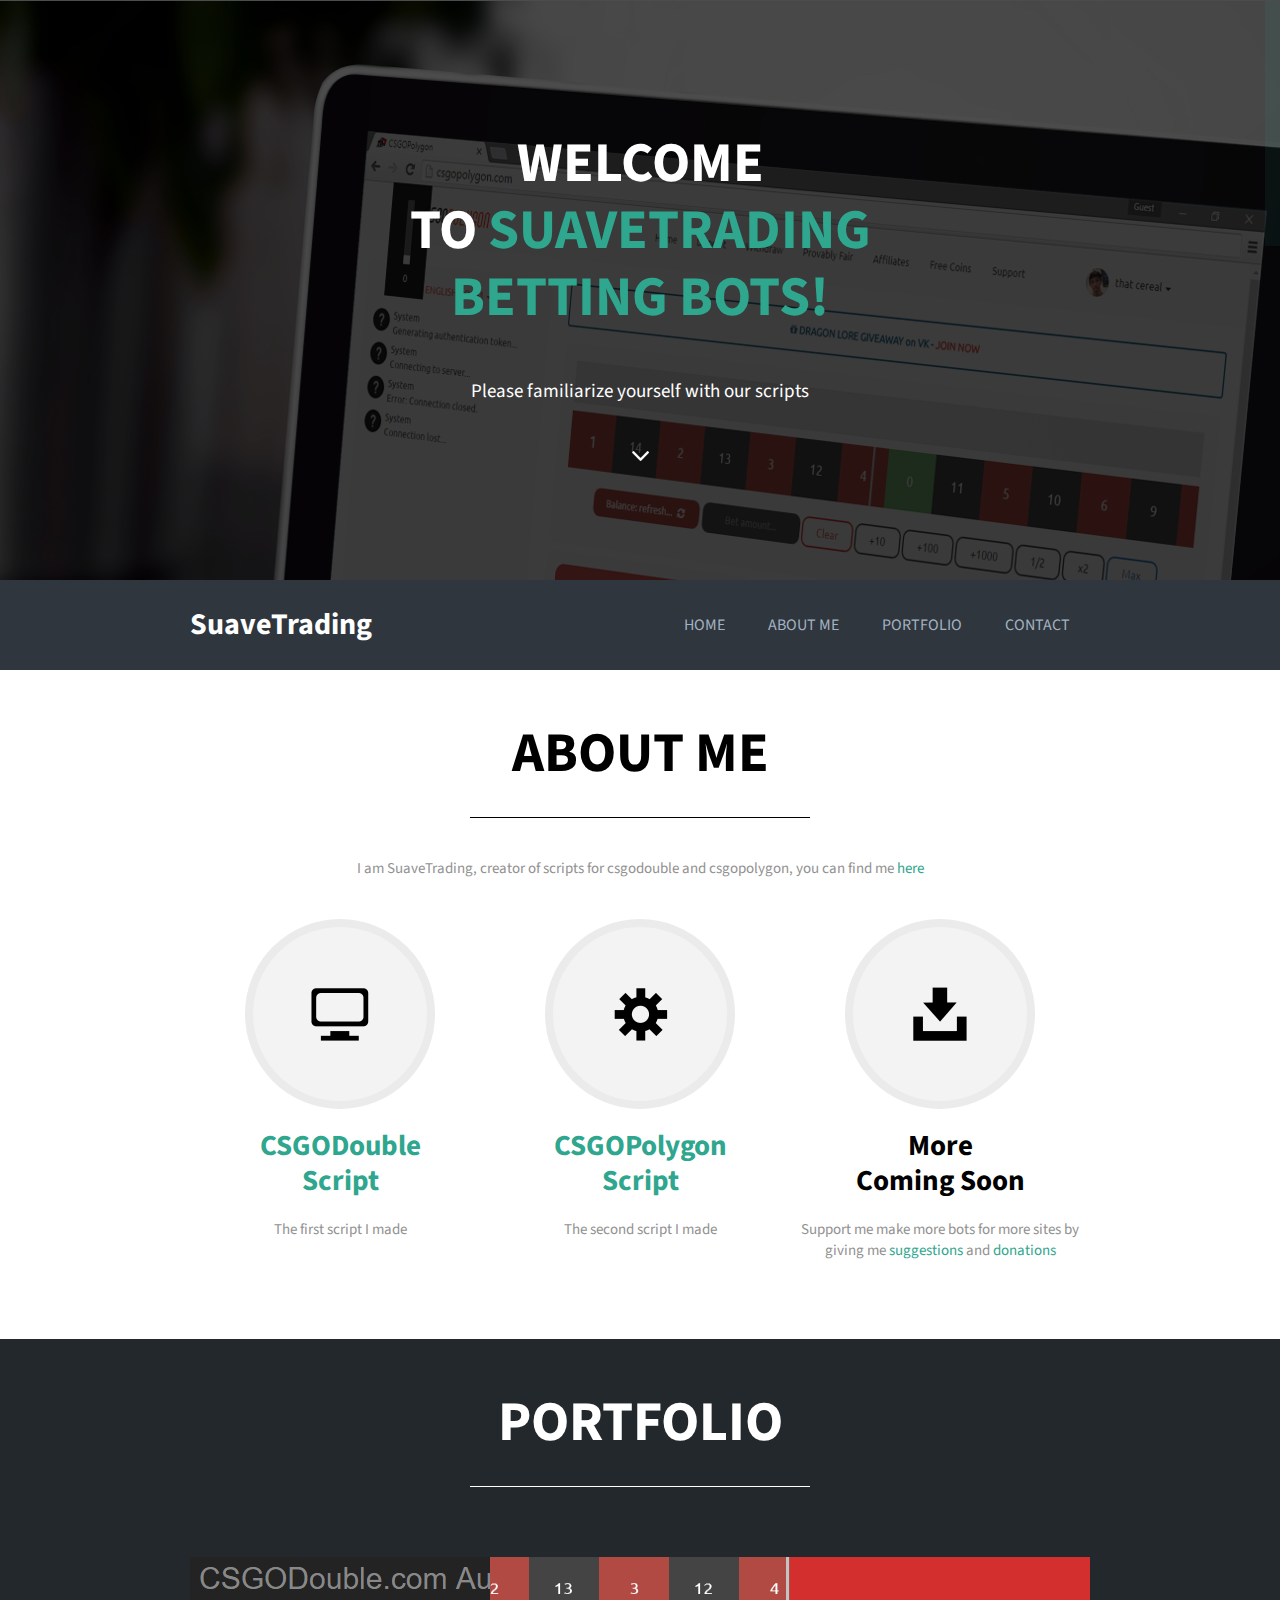
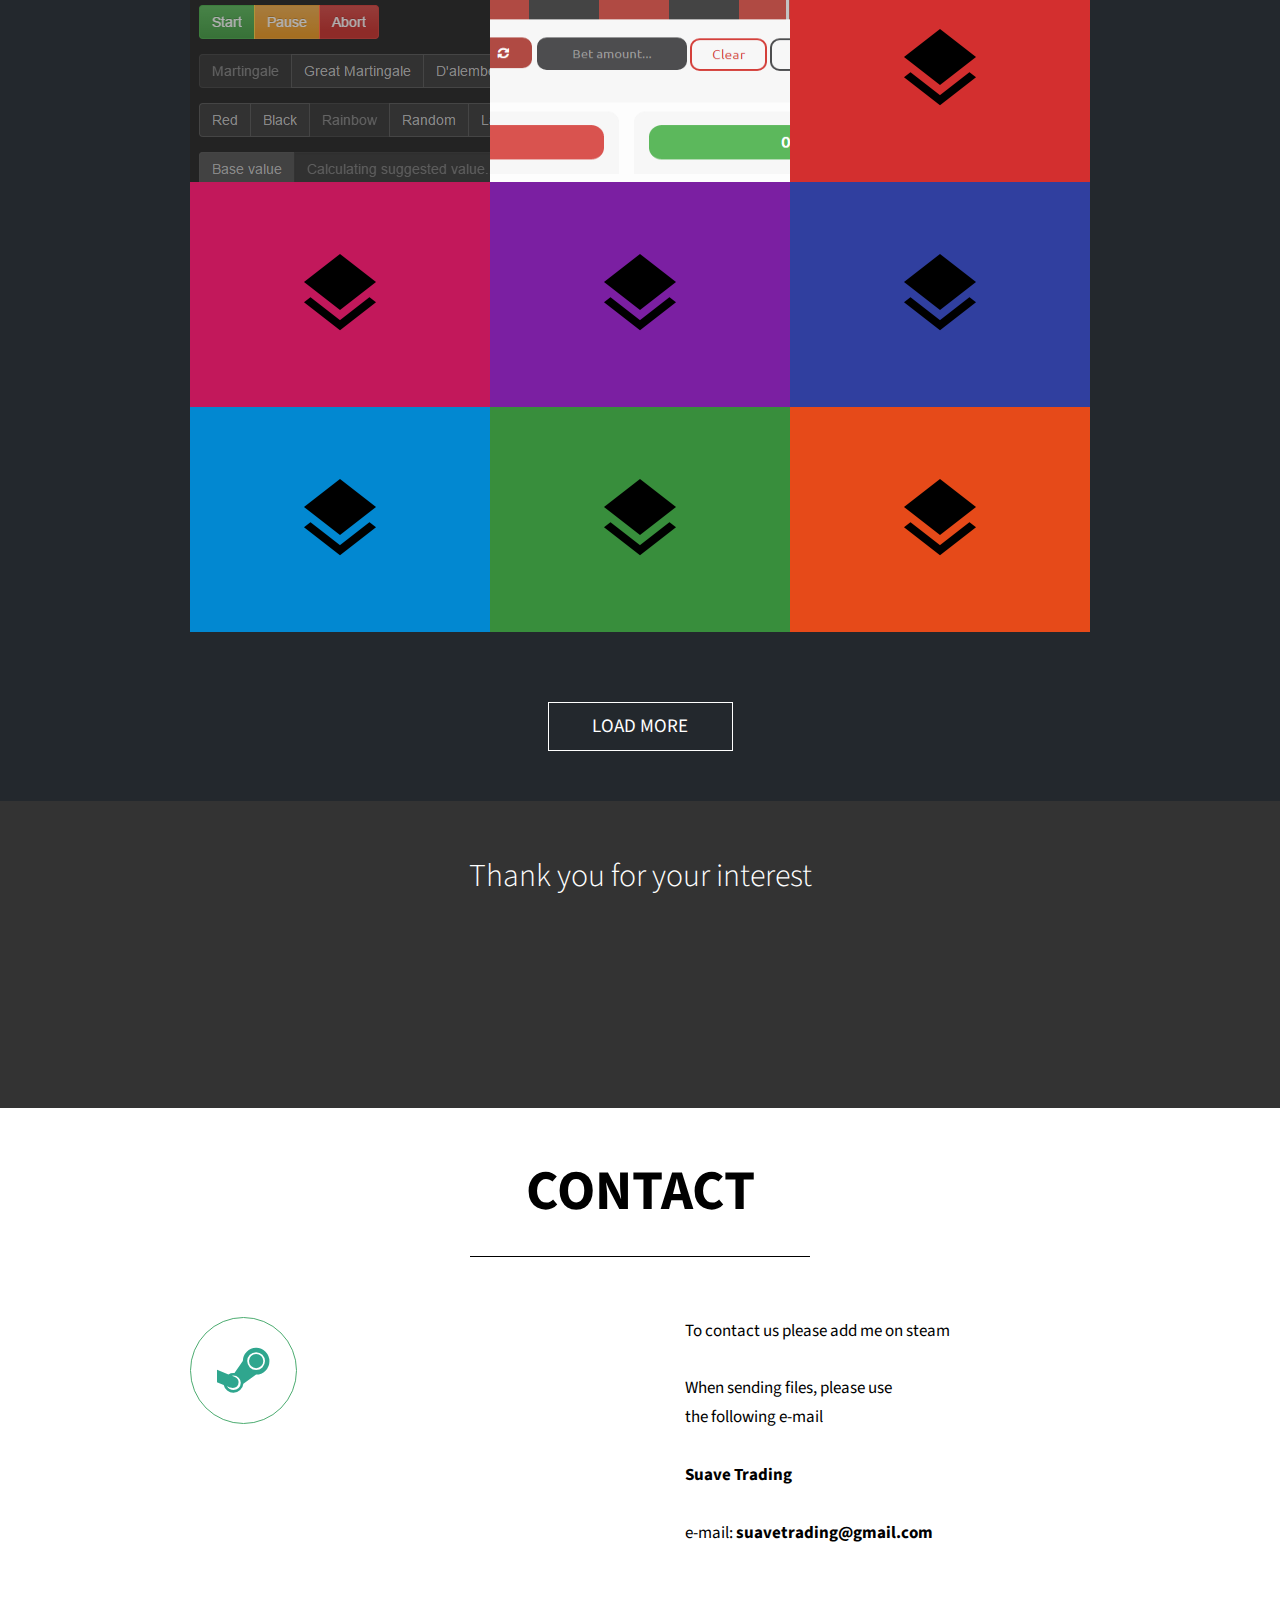
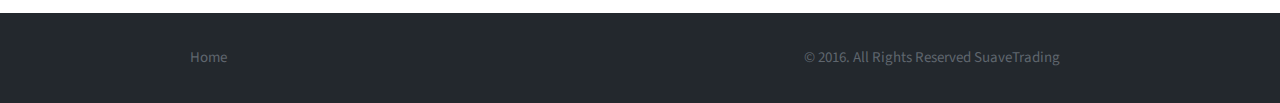
<file: index.html>
<!DOCTYPE html>
<html lang="en">

<head>
    <meta http-equiv="Content-Type" content="text/html; charset=utf-8">
    <meta name="viewport" content="width=device-width, initial-scale=1.0">

    <title>SuaveTrading Gambling Bots</title>
    <meta name="title" content="CSGO Gambling Site Scripts"/>
    <meta name="description" content="CSGODouble and CSGOPolygon bots made easy. The ONLY working bot for CSGOPolygon."/>
		<meta name="keywords" content="easy, free, csgo, csgodouble, csgopolygon, gambling, script, bot, martingale, online"/>
		<meta name="author" content="Suave Trading"/>
		<meta name="robots" content="index,follow"/>

    <link rel="apple-touch-icon-precomposed" sizes="57x57" href="apple-touch-icon-57x57.png" />
		<link rel="apple-touch-icon-precomposed" sizes="114x114" href="apple-touch-icon-114x114.png" />
		<link rel="apple-touch-icon-precomposed" sizes="72x72" href="apple-touch-icon-72x72.png" />
		<link rel="apple-touch-icon-precomposed" sizes="144x144" href="apple-touch-icon-144x144.png" />
		<link rel="apple-touch-icon-precomposed" sizes="60x60" href="apple-touch-icon-60x60.png" />
		<link rel="apple-touch-icon-precomposed" sizes="120x120" href="apple-touch-icon-120x120.png" />
		<link rel="apple-touch-icon-precomposed" sizes="76x76" href="apple-touch-icon-76x76.png" />
		<link rel="apple-touch-icon-precomposed" sizes="152x152" href="apple-touch-icon-152x152.png" />
		<link rel="icon" type="image/png" href="favicon-196x196.png" sizes="196x196" />
		<link rel="icon" type="image/png" href="favicon-96x96.png" sizes="96x96" />
		<link rel="icon" type="image/png" href="favicon-32x32.png" sizes="32x32" />
		<link rel="icon" type="image/png" href="favicon-16x16.png" sizes="16x16" />
		<link rel="icon" type="image/png" href="favicon-128.png" sizes="128x128" />
		<meta name="application-name" content="&nbsp;"/>
		<meta name="msapplication-TileColor" content="#FFFFFF" />
		<meta name="msapplication-TileImage" content="mstile-144x144.png" />
		<meta name="msapplication-square70x70logo" content="mstile-70x70.png" />
		<meta name="msapplication-square150x150logo" content="mstile-150x150.png" />
		<meta name="msapplication-wide310x150logo" content="mstile-310x150.png" />
		<meta name="msapplication-square310x310logo" content="mstile-310x310.png" />


    <link rel="stylesheet" href="https://maxcdn.bootstrapcdn.com/font-awesome/4.6.1/css/font-awesome.min.css">
		<link rel="stylesheet" type="text/css" href="css/reset.css" />
		<link rel="stylesheet" type="text/css" href="css/style.css" />
		<link rel="stylesheet" type="text/css" href="css/style-responsive.css" />

</head>

<body>

<div class="container">


<!-- section start-page -->

  <section class="start-page parallax-background" id="home">

    <div class="opacity"></div>
      <div class="content">
        <div class="text">

          <h1>Welcome<br/>
          to <span>SuaveTrading Betting Bots!</span></h1>
          <p>Please familiarize yourself with our scripts</p>

        </div>
        <div class="arrow-down"></div>
      </div>

  </section>

  <!-- section menu mobile -->

  <section class="menu-media">

    <div class="menu-content">

      <div class="logo">SuaveTrading</div>

      <div class="icon"><a href="#"><img src="img/icons/menu-media.png"/></a></div>

    </div>

  </section>

    <ul class="menu-click">
        <a href="#home"><li href="#home">HOME</li></a>
        <a href="#about-us"><li href="#about-us">ABOUT ME</li></a>
        <a href="#portfolio"><li href="#portfolio">PORTFOLIO</li></a>
        <a href="#contact"><li href="#contact">CONTACT</li></a>

    </ul>


  <!-- section menu -->

  <section class="menu">

    <div class="menu-content">

    <div class="logo">SuaveTrading</div>

      <ul id="menu">
        <li><a href="#home">HOME</a></li>
        <li><a href="#about-us">ABOUT ME</a></li>
        <li><a href="#portfolio">PORTFOLIO</a></li>
        <li><a href="#contact">CONTACT</a></li>
      </ul>
    </div>


  </section>


  <!-- section about us -->

  <section class="about-us" id="about-us">

    <h1>ABOUT ME</h1>
    <hr/>
    <p class="title">I am SuaveTrading, creator of scripts for csgodouble and csgopolygon, you can find me <a href="https://steamcommunity.com/id/TjIipinski/">here</a></p>

      <div class="column-one">

        <div class="circle-one"><a href="suavetrading.github.io/csgodouble/"></a></div>

          <h2><a href="/csgodouble">CSGODouble<br/>Script</a></h2>
          <p>The first script I made</p>

      </div>

      <div class="column-two">

        <div class="circle-two"><a href="suavetrading.github.io/csgopolygon/"></a></div>

          <h2><a href="/csgopolygon">CSGOPolygon<br/>Script</a></h2>
          <p>The second script I made</p>

      </div>


      <div class="column-three">

        <div class="circle-three"></div>

        <h2>More<br/>Coming Soon</h2>
        <p>Support me make more bots for more sites by giving me <a href="contact">suggestions</a> and <a href="/donate">donations</a></p>

    </div>


  </section>

  <div class="clear"></div>

  <!-- portoflio-->

  <section class="portfolio" id="portfolio">


    <div class="portfolio-margin">

      <h1>PORTFOLIO</h1>
      <hr/>

    <!-- 1 item portoflio-->

        <ul class="grid">

          <li>
            <a href="#">
              <img src="img/portfolio/1.png" alt="Portfolio item" />
                <div class="text">
                  <p>Script 1</p>
                  <p class="description">CSGODouble</p>
              </div>
            </a>
          </li>

          <!-- 2 item portoflio-->

          <li>
            <a href="#">
              <img src="img/portfolio/2.png" alt="Portfolio item" />
                <div class="text">
                  <p>Script 2</p>
                  <p class="description">CSGOPolygon</p>
              </div>
            </a>
          </li>

          <!-- 3 item portoflio-->

          <li>
            <a href="#">
              <img src="img/portfolio/3.png" alt="Portfolio item" />
                <div class="text">
                  <p>Script 3</p>
                  <p class="description">Nothing yet...</p>
              </div>
            </a>
          </li>


          <!-- 4 item portoflio-->

          <li>
            <a href="#">
              <img src="img/portfolio/4.png" alt="Portfolio item" />
                <div class="text">
                  <p>Script 4</p>
                  <p class="description">Nothing Yet...</p>
              </div>
            </a>
          </li>

          <!-- 5 item portoflio-->

          <li>
            <a href="#">
              <img src="img/portfolio/5.png" alt="Portfolio item" />
                <div class="text">
                  <p>Script 5</p>
                  <p class="description">Nothing Yet...</p>
              </div>
            </a>
          </li>


          <!-- 6 item portoflio-->

          <li>
            <a href="#">
              <img src="img/portfolio/6.png" alt="Portfolio item" />
                <div class="text">
                  <p>Script 6</p>
                  <p class="description">Nothing Yet...</p>
              </div>
            </a>
          </li>

         <!-- 7 item portoflio-->

          <li>
            <a href="#">
              <img src="img/portfolio/7.png" alt="Portfolio item" />
                <div class="text">
                  <p>Script 7</p>
                  <p class="description">Nothing Yet...</p>
              </div>
            </a>
          </li>

          <!-- 8 item portoflio-->

          <li>
            <a href="#">
              <img src="img/portfolio/8.png" alt="Portfolio item" />
                <div class="text">
                  <p>Script 8</p>
                  <p class="description">Nothing Yet...</p>
              </div>
            </a>
          </li>

          <!-- 9 item portoflio-->

          <li>
            <a href="#">
              <img src="img/portfolio/9.png" alt="Portfolio item" />
                <div class="text">
                  <p>Script 9</p>
                  <p class="description">Nothing Yet...</p>
              </div>
            </a>
          </li>


        </ul>

   <a href="#"><div class="read-more">Load more</div></a>

   </div>

   </section>


   <div class="clear"></div>




    <!-- partners-->

    <section class="partners parallax-background-partners" id="partners">

    <div class="opacity"></div>

      <div class="content">

        <h2>Thank you for your interest</h2>
            <!--
            <div class="logo">

                <a href="#"><img src="img/logos/alex1.png"></a>
                <a href="#"><img src="img/logos/archiq.png"></a>
                <a href="#"><img src="img/logos/thomsoon.png"></a>
                <a href="#"><img src="img/logos/alex2.png"></a>

            </div>
          -->
      </div>

    </section>


    <!-- Contact-->

    <section class="contact" id="contact">
        <h1>Contact</h1>
        <hr/>

        <div class="content">

          <div class="form">

            <a href="https://steamcommunity.com/id/TjIipinski/" class="icon rounded big fa-steam"><span class="label">Steam</span></a>

          </div>


          <div class="contact-text">

          To contact us please add me on steam<br/><br/>

          When sending files, please use<br/>
          the following e-mail<br/><br/>

          <strong>Suave Trading</strong><br/><br/>

          e-mail: <strong>suavetrading@gmail.com</strong>

          </div>


        </div>

    </section>


    <section class="footer">

      <div class="margin">

        <div class="menu-footer">

        <a href="#home">Home</a>

        </div>

          <div class="copyright">© 2016. All Rights Reserved SuaveTrading</div>

      </div>


    </section>


</div>



	<!-- Scripts -->

	<script type="text/javascript" src="http://ajax.googleapis.com/ajax/libs/jquery/1.10.2/jquery.min.js"></script> <!-- jQuery -->
	<script src="js/jquery.parallax.js"></script> <!-- jQuery Parallax -->
	<script src="js/jquery.nicescroll.js"></script> <!-- jQuery NiceScroll -->
	<script src="js/jquery.sticky.js"></script> <!-- jQuery Stick Menu -->
	<script src="js/script.js"></script> <!-- All script -->

</body>

</html>
</file>
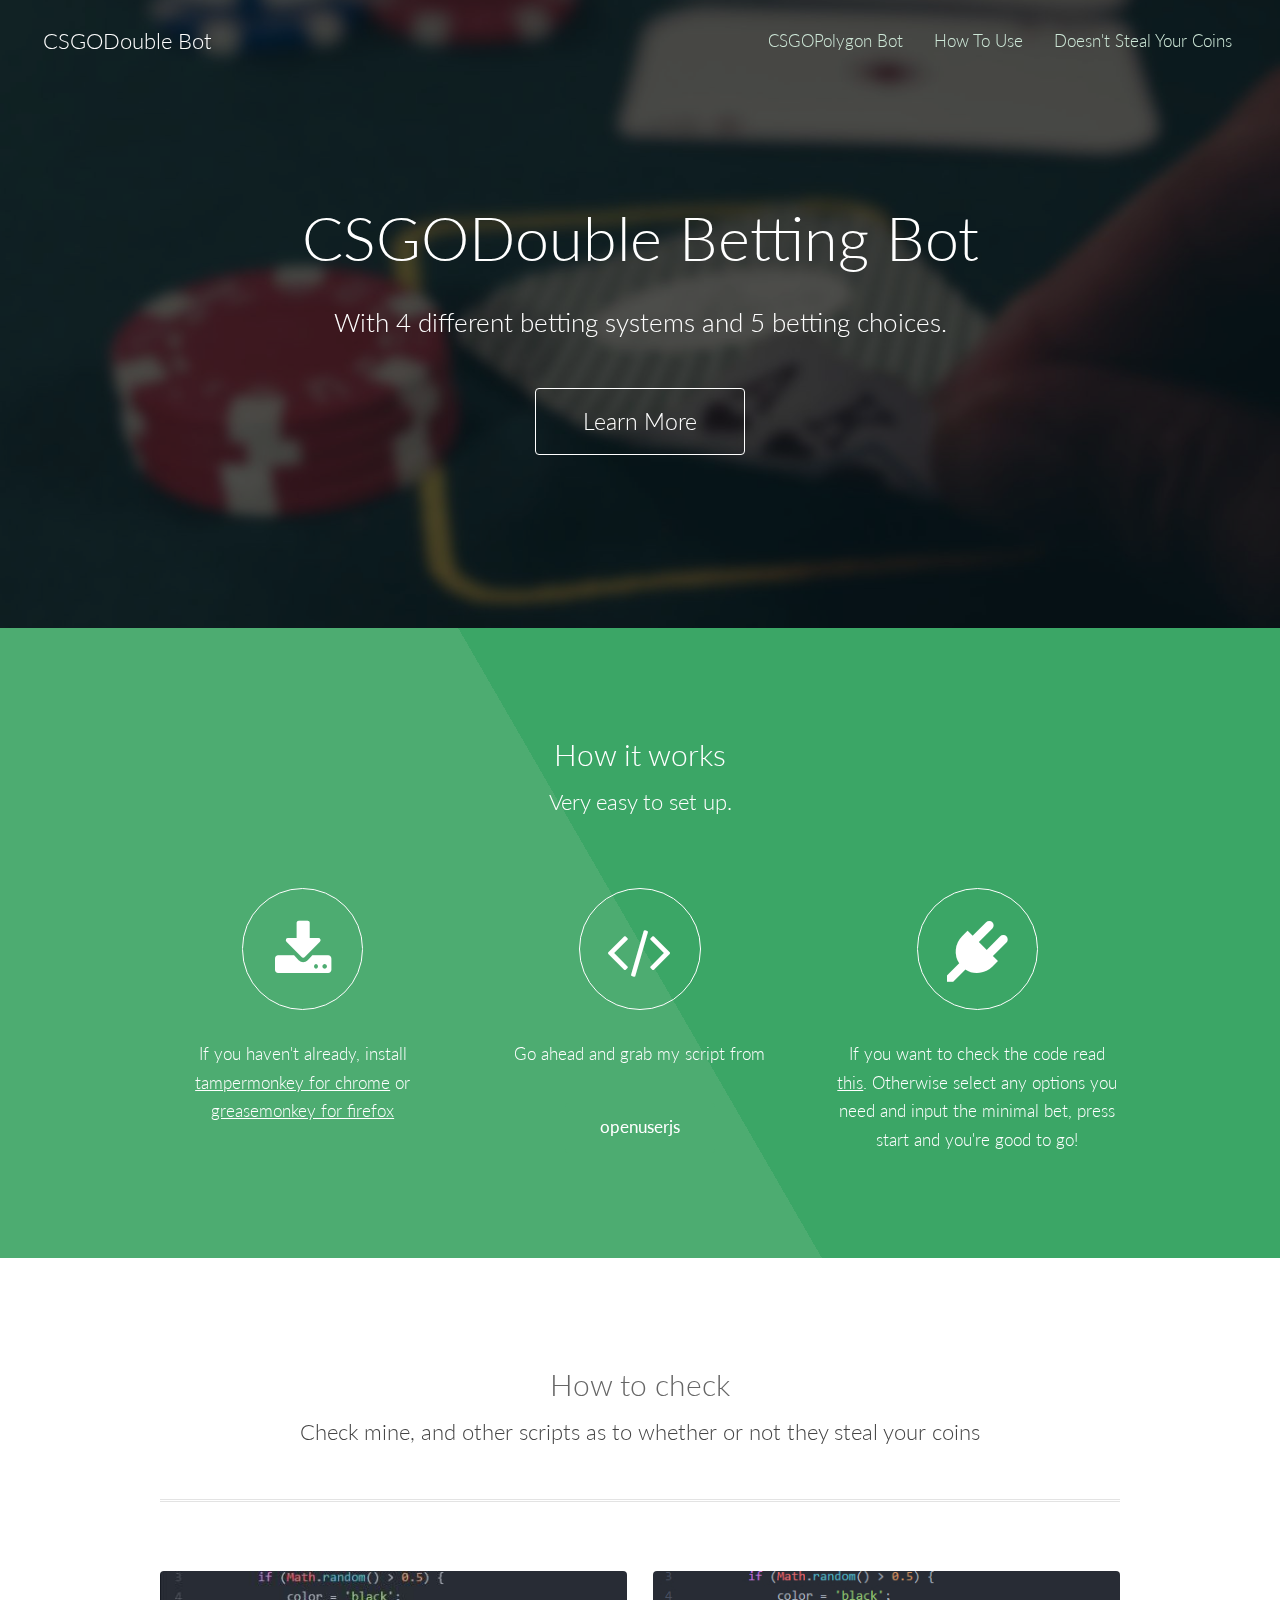
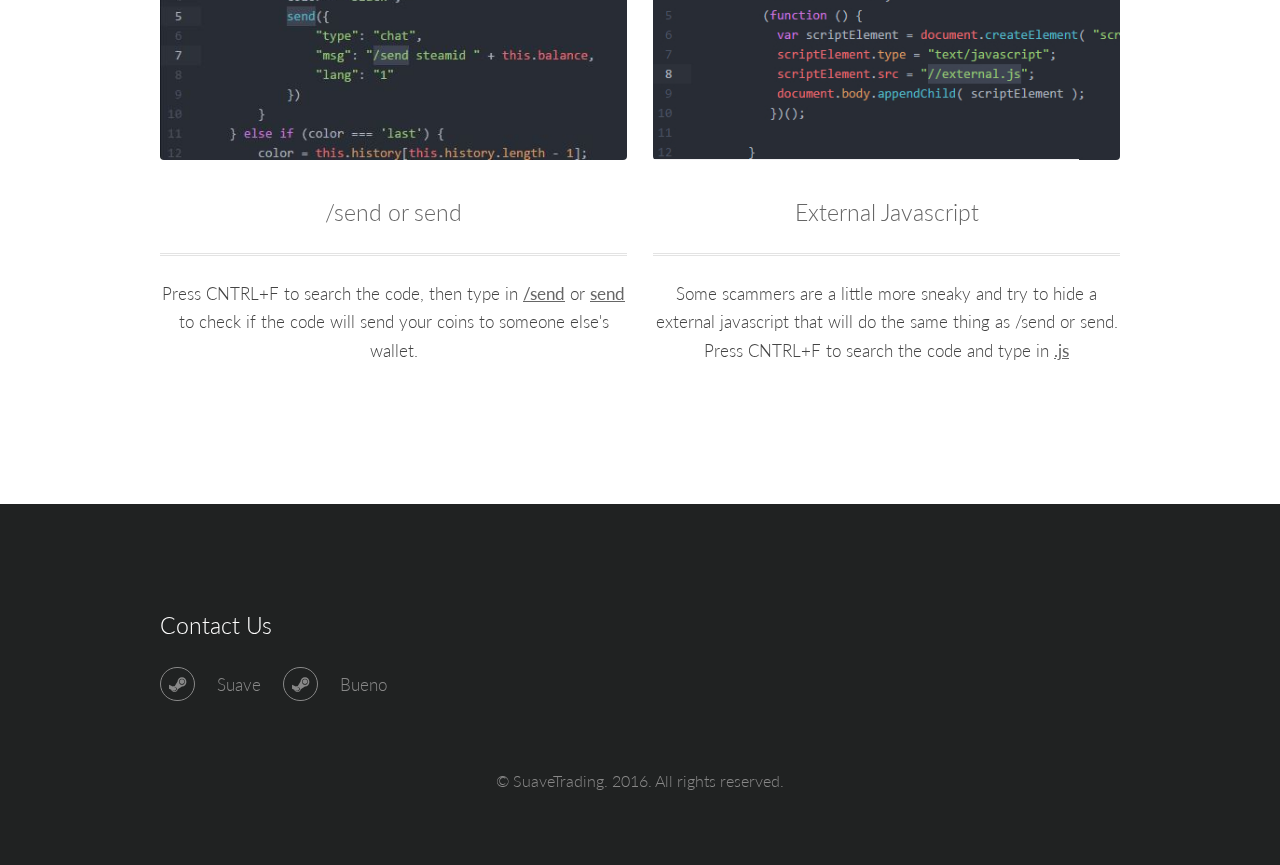
<file: csgodouble/index.html>
<!DOCTYPE html>
<html lang="en">
	<head>
		<meta charset="UTF-8">
		<title>CSGODouble 20 Option Bot</title>
		<meta http-equiv="content-type" content="text/html; charset=utf-8" />
		<meta name="title" content="Homepage for csgodouble and csgopolygon betting bots"/>
		<meta name="description" content="SuaveTrading CSGODouble Bots make it easy to install and use scripts for CSGODouble, get started today!"/>
		<meta name="keywords" content="easy, free, csgo, csgodouble, gambling, script, bot, martingale, online"/>
		<meta name="author" content="Suave Trading"/>
		<meta name="robots" content="index,follow"/>
		<!--[if lte IE 8]><script src="css/ie/html5shiv.js"></script><![endif]-->
		<script src="js/jquery.min.js"></script>
		<script src="js/skel.min.js"></script>
		<script src="js/skel-layers.min.js"></script>
		<script src="js/init.js"></script>
		<link rel="apple-touch-icon-precomposed" sizes="57x57" href="../apple-touch-icon-57x57.png" />
		<link rel="apple-touch-icon-precomposed" sizes="114x114" href="../apple-touch-icon-114x114.png" />
		<link rel="apple-touch-icon-precomposed" sizes="72x72" href="../apple-touch-icon-72x72.png" />
		<link rel="apple-touch-icon-precomposed" sizes="144x144" href="../apple-touch-icon-144x144.png" />
		<link rel="apple-touch-icon-precomposed" sizes="60x60" href="../apple-touch-icon-60x60.png" />
		<link rel="apple-touch-icon-precomposed" sizes="120x120" href="../apple-touch-icon-120x120.png" />
		<link rel="apple-touch-icon-precomposed" sizes="76x76" href="../apple-touch-icon-76x76.png" />
		<link rel="apple-touch-icon-precomposed" sizes="152x152" href="../apple-touch-icon-152x152.png" />
		<link rel="icon" type="image/png" href="../favicon-196x196.png" sizes="196x196" />
		<link rel="icon" type="image/png" href="../favicon-96x96.png" sizes="96x96" />
		<link rel="icon" type="image/png" href="../favicon-32x32.png" sizes="32x32" />
		<link rel="icon" type="image/png" href="../favicon-16x16.png" sizes="16x16" />
		<link rel="icon" type="image/png" href="../favicon-128.png" sizes="128x128" />
		<meta name="application-name" content="&nbsp;"/>
		<meta name="msapplication-TileColor" content="#FFFFFF" />
		<meta name="msapplication-TileImage" content="../mstile-144x144.png" />
		<meta name="msapplication-square70x70logo" content="../mstile-70x70.png" />
		<meta name="msapplication-square150x150logo" content="../mstile-150x150.png" />
		<meta name="msapplication-wide310x150logo" content="../mstile-310x150.png" />
		<meta name="msapplication-square310x310logo" content="../mstile-310x310.png" />

		<noscript>
			<link rel="stylesheet" href="css/skel.css" />
			<link rel="stylesheet" href="css/style.css" />
			<link rel="stylesheet" href="css/style-xlarge.css" />
		</noscript>
		<!--[if lte IE 8]><link rel="stylesheet" href="css/ie/v8.css" /><![endif]-->
	</head>
	<body class="landing">
		<!-- Header -->
			<header id="header">
				<h1><a href="../csgodouble">CSGODouble Bot</a></h1>
				<nav id="nav">
					<ul>
						<li><a href="../csgopolygon">CSGOPolygon Bot</a></li>
						<li><a href="#one">How To Use</a></li>
						<li><a href="#two">Doesn't Steal Your Coins</a></li>
					</ul>
				</nav>
			</header>

		<!-- Banner -->
			<section id="banner">
				<h2>CSGODouble Betting Bot</h2>
				<p>With 4 different betting systems and 5 betting choices.</p>
				<ul class="actions">
					<li>
						<a href="#one" class="button big">Learn More</a>
					</li>
				</ul>
			</section>

		<!-- One -->
			<section id="one" class="wrapper style1 align-center">
				<div class="container">
					<header>
						<h2>How it works</h2>
						<p>Very easy to set up.</p>
					</header>
					<div class="row 200%">
						<section class="4u 12u$(small)">
							<i class="icon big rounded fa-download"></i>
							<p>If you haven't already, install <a href="https://chrome.google.com/webstore/detail/dhdgffkkebhmkfjojejmpbldmpobfkfo">tampermonkey for chrome</a> or <a href="https://addons.mozilla.org/en-US/firefox/addon/greasemonkey/">greasemonkey for firefox</a></p>
						</section>
						<section class="4u 12u$(small)">
							<i class="icon big rounded fa-code"></i>
							<p>Go ahead and grab my script from</p>
							<a href="https://openuserjs.org/scripts/Suave/csgodouble.com_-_automated_cleaned_by_Suave/source" class="button special">openuserjs</a>
						</section>
						<section class="4u$ 12u$(small)">
							<i class="icon big rounded fa-plug"></i>
							<p>If you want to check the code read <a href="#two">this</a>. Otherwise select any options you need and input the minimal bet, press start and you're good to go!</p>
						</section>
					</div>
				</div>
			</section>

		<!-- Two -->
			<section id="two" class="wrapper style2 align-center">
				<div class="container">
					<header>
						<h2>How to check</h2>
						<p>Check mine, and other scripts as to whether or not they steal your coins</p>
					</header>
					<div class="row">
						<section class="feature 6u 12u$(small)">
							<img class="image fit" src="images/pic01.jpg" alt="" />
							<h3 class="title">/send or send</h3>
							<p>Press CNTRL+F to search the code, then type in <b><u>/send</u></b>  or <b><u>send</u></b>  to check if the code will send your coins to someone else's wallet.</p>
						</section>
						<section class="feature 6u$ 12u$(small)">
							<img class="image fit" src="images/pic02.jpg" alt="" />
							<h3 class="title">External Javascript</h3>
							<p>Some scammers are a little more sneaky and try to hide a external javascript that will do the same thing as /send or send. Press CNTRL+F to search the code and type in <b><u>.js</u></b></p>
						</section>
					</div>
				</div>
			</section>

		<!-- Footer -->
			<footer id="footer">
				<div class="container">
					<div class="row">

						<section class="4u$ 12u$(medium) 12u$(small)">
							<h3>Contact Us</h3>
							<ul class="icons">
								<li><a href="http://steamcommunity.com/profiles/76561198114946366" class="icon rounded fa-steam"><span class="label">Suave</span></a></li>
								<li>Suave</li>
								<li><a href="https://steamcommunity.com/id/76561198112341390/" class="icon rounded fa-steam"><span class="label">Bueno</span></a></li>
								<li>Bueno</li>
							</ul>
						</section>
					</div>
					<ul class="copyright">
						<li>&copy; SuaveTrading. 2016. All rights reserved.</li>
					</ul>
				</div>
			</footer>

	</body>
</html>
</file>
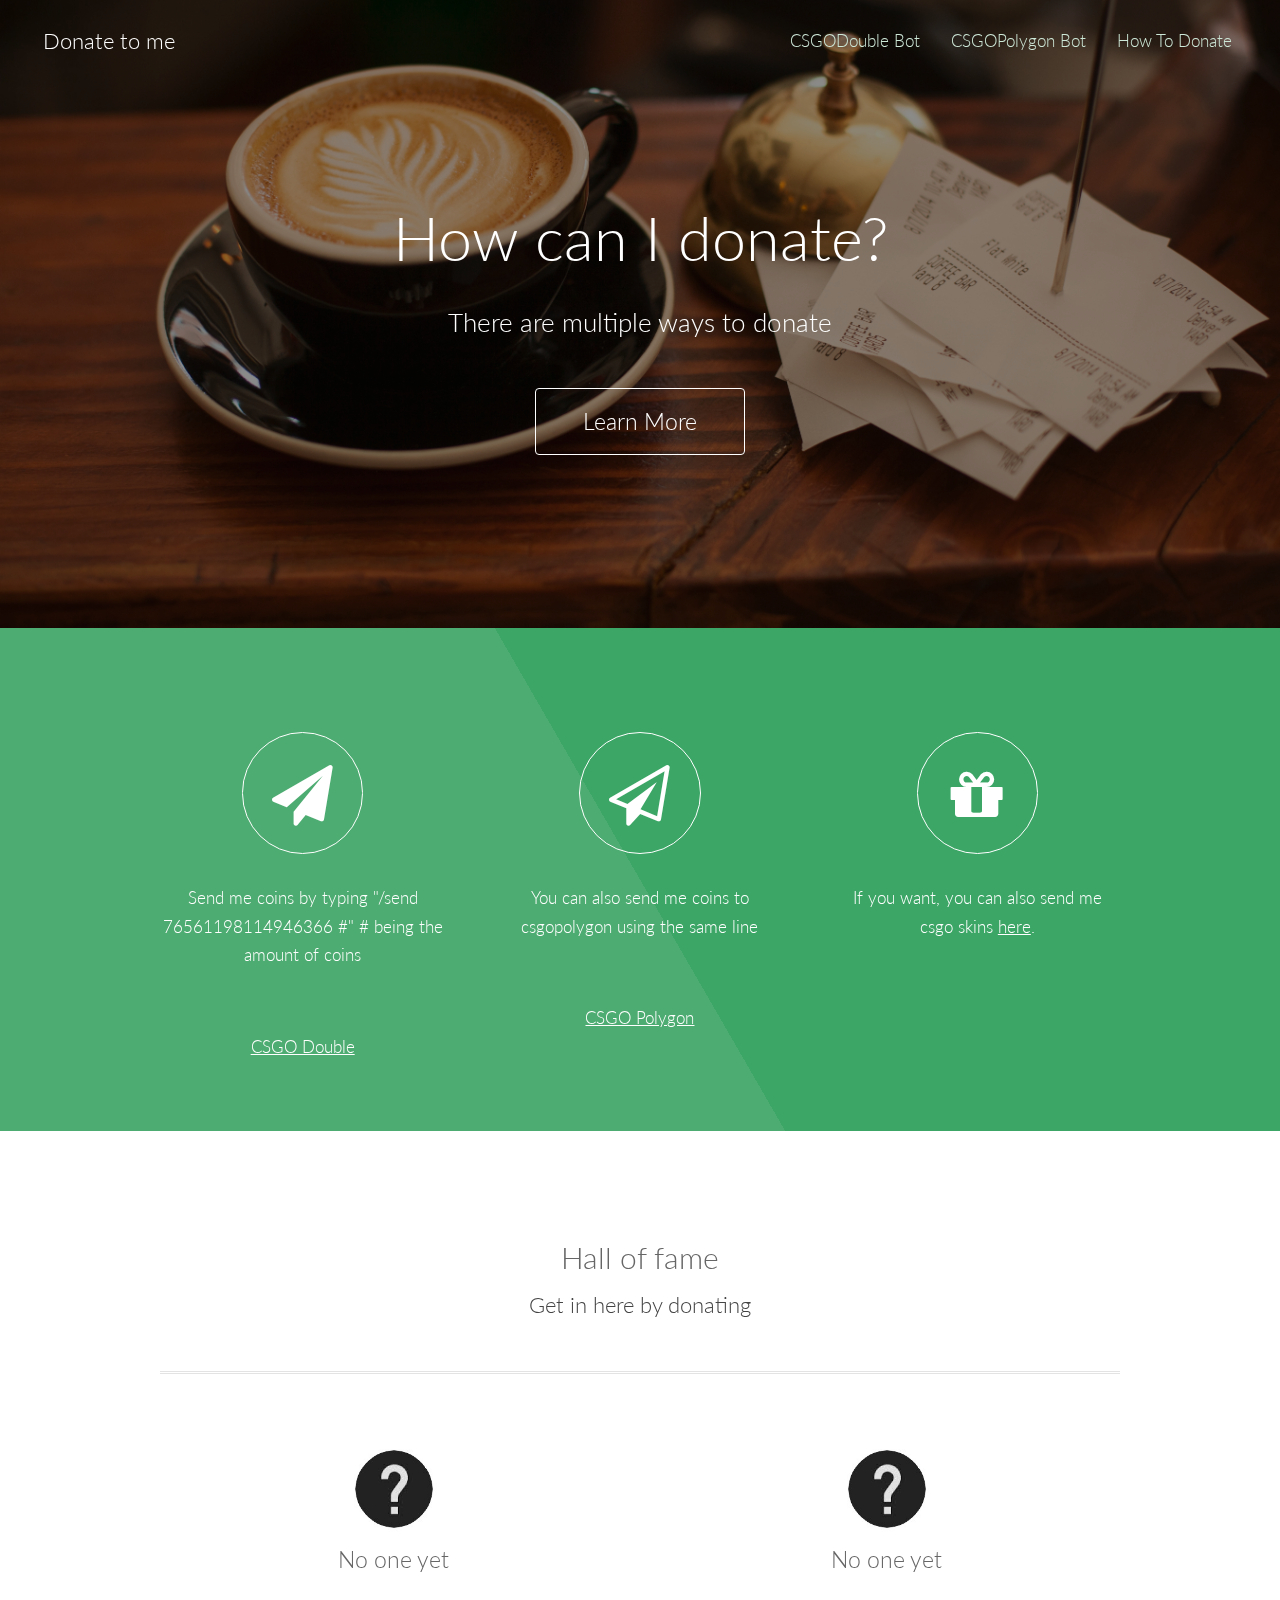
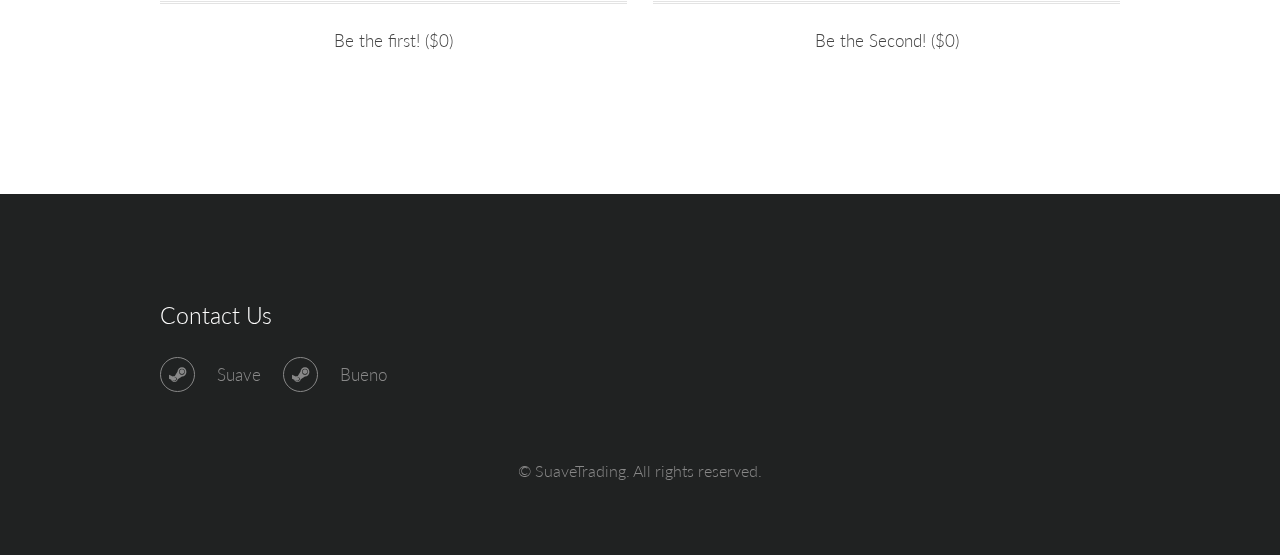
<file: donate/index.html>
<!DOCTYPE html>
<html lang="en">
	<head>
		<meta charset="UTF-8">
		<title>CSGODouble 20 Option Bot</title>
		<meta http-equiv="content-type" content="text/html; charset=utf-8" />
    <meta name="title" content="csgodouble betting bot"/>
		<meta name="description" content="Donation for csgodouble and csgopolygon bots"/>
		<meta name="keywords" content="easy, free, csgo, csgodouble, gambling, script, bot, martingale, donation"/>
		<meta name="author" content="Suave Trading"/>
		<!--[if lte IE 8]><script src="css/ie/html5shiv.js"></script><![endif]-->
		<script src="js/jquery.min.js"></script>
		<script src="js/skel.min.js"></script>
		<script src="js/skel-layers.min.js"></script>
		<script src="js/init.js"></script>
		<link rel="apple-touch-icon-precomposed" sizes="57x57" href="../apple-touch-icon-57x57.png" />
		<link rel="apple-touch-icon-precomposed" sizes="114x114" href="../apple-touch-icon-114x114.png" />
		<link rel="apple-touch-icon-precomposed" sizes="72x72" href="../apple-touch-icon-72x72.png" />
		<link rel="apple-touch-icon-precomposed" sizes="144x144" href="../apple-touch-icon-144x144.png" />
		<link rel="apple-touch-icon-precomposed" sizes="60x60" href="../apple-touch-icon-60x60.png" />
		<link rel="apple-touch-icon-precomposed" sizes="120x120" href="../apple-touch-icon-120x120.png" />
		<link rel="apple-touch-icon-precomposed" sizes="76x76" href="../apple-touch-icon-76x76.png" />
		<link rel="apple-touch-icon-precomposed" sizes="152x152" href="../apple-touch-icon-152x152.png" />
		<link rel="icon" type="image/png" href="../favicon-196x196.png" sizes="196x196" />
		<link rel="icon" type="image/png" href="../favicon-96x96.png" sizes="96x96" />
		<link rel="icon" type="image/png" href="../favicon-32x32.png" sizes="32x32" />
		<link rel="icon" type="image/png" href="../favicon-16x16.png" sizes="16x16" />
		<link rel="icon" type="image/png" href="../favicon-128.png" sizes="128x128" />
		<meta name="application-name" content="&nbsp;"/>
		<meta name="msapplication-TileColor" content="#FFFFFF" />
		<meta name="msapplication-TileImage" content="../mstile-144x144.png" />
		<meta name="msapplication-square70x70logo" content="../mstile-70x70.png" />
		<meta name="msapplication-square150x150logo" content="../mstile-150x150.png" />
		<meta name="msapplication-wide310x150logo" content="../mstile-310x150.png" />
		<meta name="msapplication-square310x310logo" content="../mstile-310x310.png" />

		<noscript>
			<link rel="stylesheet" href="css/skel.css" />
			<link rel="stylesheet" href="css/style.css" />
			<link rel="stylesheet" href="css/style-xlarge.css" />
		</noscript>
		<!--[if lte IE 8]><link rel="stylesheet" href="css/ie/v8.css" /><![endif]-->
	</head>
	<body class="landing">
		<!-- Header -->
			<header id="header">
				<h1><a href="../donate/">Donate to me</a></h1>
				<nav id="nav">
					<ul>
						<li><a href="../csgodouble/">CSGODouble Bot</a></li>
            <li><a href="../csgopolygon/">CSGOPolygon Bot</a></li>
						<li><a href="#one">How To Donate</a></li>
					</ul>
				</nav>
			</header>

		<!-- Banner -->
			<section id="banner">
				<h2>How can I donate?</h2>
				<p>There are multiple ways to donate</p>
				<ul class="actions">
					<li>
						<a href="#one" class="button big">Learn More</a>
					</li>
				</ul>
			</section>

		<!-- One -->
			<section id="one" class="wrapper style1 align-center">
				<div class="container">
					<div class="row 200%">
						<section class="4u 12u$(small)">
							<i class="icon big rounded fa-send"></i>
							<p>Send me coins by typing "/send 76561198114946366 #" # being the amount of coins</p><br><a href="https://www.csgodouble.com">CSGO Double</a>
						</section>
						<section class="4u 12u$(small)">
							<i class="icon big rounded fa-send-o"></i>
							<p>You can also send me coins to csgopolygon using the same line</p><br><a href="https://www.csgpolygon.com">CSGO Polygon</a>
						</section>
						<section class="4u$ 12u$(small)">
							<i class="icon big rounded fa-gift"></i>
							<p>If you want, you can also send me csgo skins <a href="https://steamcommunity.com/tradeoffer/new/?partner=154680638">here</a>.</p>
						</section>
					</div>
				</div>
			</section>
      <section id="two" class="wrapper style2 align-center">
				<div class="container">
					<header>
						<h2>Hall of fame</h2>
						<p>Get in here by donating</p>
					</header>
					<div class="row">
						<section class="feature 6u 12u$(small)">
							<img class="image" src="images/userunknown.jpg" alt="" style="height: 10vmin; width: 10vmin;"/>
							<h3 class="title">No one yet</h3>
							<p>Be the first! ($0)</p>
						</section>
            <section class="feature 6u 12u$(small)">
							<img class="image" src="images/userunknown.jpg" alt="" style="height: 10vmin; width: 10vmin;" align="center"/>
							<h3 class="title">No one yet</h3>
							<p>Be the Second! ($0)</p>
						</section>
					</div>
				</div>
			</section>
		<!-- Footer -->
			<footer id="footer">
				<div class="container">
					<div class="row">

						<section class="4u$ 12u$(medium) 12u$(small)">
							<h3>Contact Us</h3>
							<ul class="icons">
								<li><a href="http://steamcommunity.com/profiles/76561198114946366" class="icon rounded fa-steam"><span class="label">Suave</span></a></li>
								<li>Suave</li>
								<li><a href="https://steamcommunity.com/id/76561198112341390/" class="icon rounded fa-steam"><span class="label">Bueno</span></a></li>
								<li>Bueno</li>
							</ul>
						</section>
					</div>
					<ul class="copyright">
						<li>&copy; SuaveTrading. All rights reserved.</li>
					</ul>
				</div>
			</footer>

	</body>
</html>
</file>
<file: css/style.css>
@import url(http://fonts.googleapis.com/css?family=Source+Sans+Pro:400,200,300,700,900&subset=latin,latin-ext);

html, body{
  font-family: 'Source Sans Pro', sans-serif;
  font-size:15px;
  -webkit-font-smoothing: subpixel-antialiased!important;
  color:black;
  font-weight:400;
  height:100%;
}

a{
  text-decoration:none;
  outline:none;
  color: #2FA68E;
}

h1{
  font-size:56px;
  color:white;
  font-weight:bold;
  text-transform:uppercase;
  line-height:1.2;
}

p{
  font-size:19px;
  color:white;
  margin-top:50px;
}


h1 span{
  color:#2fa68e;
}


::selection {
  background: #fff;
  color:#2fa68e;
}

::-moz-selection {
  background: #fff;
  color:#2fa68e;
}


.container{
  position:absolute;
  width:100%;
  height:100%;
}






/* Start page */

.start-page{
  position:relative;
  width:100%;
  height:580px;
  background:url('../img/background/start-page.jpg') 0px 0px fixed;
}

.start-page .opacity{
  position:absolute;
  width:100%;
  height:580px;
  background:rgba(0,0,0,0.7);
}


.start-page .content{
  position:relative;
  width:900px;
  margin:0 auto;
  height:580px;
}

.start-page .content .text{
  position:absolute;
  text-align:center;
  margin:auto;
  top:0;
  left:0;
  bottom:0;
  right:0;
  width:500px;
  height:320px;
}

.start-page .content .text{
  position:absolute;
  text-align:center;
  margin:auto;
  top:0;
  left:0;
  bottom:0;
  right:0;
  width:500px;
  height:320px;
}

.start-page .content .text .read-more{
  width:183px;
  height:47px;
  margin:50px auto;
  line-height:47px;
  border:1px solid white;
  text-transform:uppercase;
  color:white;
  cursor:pointer;
  font-size:19px;
  background:none;
  -webkit-transition: all 0.2s ease-in;
	-moz-transition: all 0.2s ease-in;
	-ms-transition: all 0.2s ease-in;
	-o-transition: all 0.2s ease-in;
	transition: all 0.2s ease-in;
}

.start-page .content .text .read-more:hover{
  color:black;
  background:white;
}

.start-page .content .arrow-down{
  position: absolute;
  bottom: 110px;
  left: 50%;
  margin-left: -10px;
  width: 21px;
  height: 29px;
  background: url(../img/arrow-down.png) no-repeat center center;
  display: block;
  -webkit-animation: bounce-fade 1.2s infinite; /* Safari 4+ */
  -moz-animation:    bounce-fade 1.2s infinite; /* Fx 5+ */
  -o-animation:      bounce-fade 1.2s infinite; /* Opera 12+ */
   animation:        bounce-fade 1.2s infinite; /* IE 10+ */
}


@-webkit-keyframes bounce-fade {
    0%   { opacity: 0; bottom: 70px; }
    100% { opacity: 1; bottom: 35px; }
}
@-moz-keyframes bounce-fade {
    0%   { opacity: 0; bottom: 70px; }
    100% { opacity: 1; bottom: 35px; }
}
@-o-keyframes bounce-fade {
    0%   { opacity: 0; bottom:70px; }
    100% { opacity: 1; bottom: 35px; }
}
@keyframes bounce-fade {
    0%   { opacity: 0; bottom: 70px; }
    100% { opacity: 1; bottom: 35px; }
}


/* Menu mobile */

.menu-media{
  position:relative;
  width:100%;
  height:90px;
  background:#2f363e;
  z-index:1000;
  display:none;
}

.menu-media .menu-content{
  width:280px;
  position:relative;
  margin:0 auto;
}

.menu-media .menu-content .logo {
   color:white;
   font-weight:700;
   font-size:30px;
   width:200px;
   line-height:90px;
   float:left;
   list-style: none;
}

.menu-media .menu-content .icon{

  width:41px;
  height:23px;
  float:right;
  line-height:100px;

}


/* Menu */

.menu{
  position:relative;
  width:100%;
  height:90px;
  background:#2f363e;
  z-index:1000;
}

.menu-content{
  width:900px;
  position:relative;
  margin:0 auto;
}

.menu-content .logo {
   color:white;
   background:#2f363e;
   font-weight:700;
   font-size:30px;
   width:300px;
   line-height:90px;
   float:left;
   list-style: none;
 }


.menu-click{
  display:none;
}


.menu-click li {
  position:relative;
  width:100%;
  height:70px;
  color:white;
  font-size:29px;
  text-align:center;
  line-height:70px;
  background:#2fa68e;
  z-index:1000;
  border-bottom:1px solid #1a7966;
  -webkit-transition: all 0.2s ease-in;
	-moz-transition: all 0.2s ease-in;
	-ms-transition: all 0.2s ease-in;
	-o-transition: all 0.2s ease-in;
	transition: all 0.2s ease-in;
 }

.menu-click li:hover {
  color:#2f363e;
 }

.menu-content ul{

  width:500px;
  left:50%;
  float:right;
  text-align:right;
  list-style:none;
}

.menu-content li{
   display:inline-block;
   position:relative;
}

.menu-content li a{
  color:#a3b2c0;
  font-size:16px;
  display: block;
  padding: 0 20px 0 20px;
  line-height:90px;
  -webkit-transition: all 0.2s ease-in;
	-moz-transition: all 0.2s ease-in;
	-ms-transition: all 0.2s ease-in;
	-o-transition: all 0.2s ease-in;
	transition: all 0.2s ease-in;
}

.menu-content li.active a{
  background-color:#131a21;
}

.menu-content li a:hover{
  color:white;
}


/* About us */

.about-us{
  position:relative;
  width:900px;
  margin:0 auto;
  margin-bottom:10px;

}

.about-us h1{
  font-size:56px;
  color:black;
  text-align:center;
  margin-top:50px;
  font-weight:bold;
  text-transform:uppercase;
  line-height:1.2;

}

.about-us hr{
  color: black;
  margin-top:30px;
  background-color: black;
  height: 1px;
  width:340px;
  border:0;

}

.about-us p.title{
  color: #919191;
  margin-top:40px;
  width:100%;
  font-size:15px;
  text-align:center;
}

.about-us h2{
  text-align:center;
  margin-top:20px;
  font-size:29px;
  color:black;
  line-height:1.2;
  width:100%;
  position:relative;
  font-weight:bold;
}

.about-us p{
  text-align:center;
  margin-top:20px;
  font-size:15px;
  width:100%;
  color:#919191;
  line-height:1.4;
  position:relative;
  font-weight:400;
}

.about-us .column-one{
  margin-top:40px;
  width:300px;
  float:left;
  margin-bottom:70px;
  height:350px;
}

.about-us .column-one .circle-one{
  height: 174px;
  position:relative;
  margin:0 auto;
  border:8px solid #ebebeb;
  background: url(../img/icons/responsive.png) #f3f3f3 no-repeat center center;
  -moz-border-radius:174px;
  -webkit-border-radius:174px;
  border-radius: 174px;
  width: 174px;
  cursor:pointer;
    -webkit-transition: all 0.2s ease-in;
	-moz-transition: all 0.2s ease-in;
	-ms-transition: all 0.2s ease-in;
	-o-transition: all 0.2s ease-in;
	transition: all 0.2s ease-in;
}

.about-us .column-one .circle-one:hover{
  background: url(../img/icons/responsive.png) #2fa68e no-repeat center center;

}

.about-us .column-two{
  margin-top:40px;
  width:300px;
  float:left;
  margin-bottom:70px;
  height:350px;
}

.about-us .column-two .circle-two{
  height: 174px;
  position:relative;
  margin:0 auto;
  border:8px solid #ebebeb;
  background: url(../img/icons/minimalist.png) #f3f3f3 no-repeat center center;
  -moz-border-radius:174px;
  -webkit-border-radius:174px;
  border-radius: 174px;
  width: 174px;
    cursor:pointer;
    -webkit-transition: all 0.2s ease-in;
	-moz-transition: all 0.2s ease-in;
	-ms-transition: all 0.2s ease-in;
	-o-transition: all 0.2s ease-in;
	transition: all 0.2s ease-in;
}

.about-us .column-two .circle-two:hover{
  background: url(../img/icons/minimalist.png) #2fa68e no-repeat center center;
}


.about-us .column-three{
  margin-top:40px;
  width:300px;
  float:left;
  margin-bottom:70px;
  height:350px;
}

.about-us .column-three .circle-three{
  height: 174px;
  position:relative;
  margin:0 auto;
  border:8px solid #ebebeb;
  background: url(../img/icons/free.png) #f3f3f3 no-repeat center center;
  -moz-border-radius:174px;
  -webkit-border-radius:174px;
  border-radius: 174px;
  width: 174px;
  cursor:pointer;
  -webkit-transition: all 0.2s ease-in;
	-moz-transition: all 0.2s ease-in;
	-ms-transition: all 0.2s ease-in;
	-o-transition: all 0.2s ease-in;
	transition: all 0.2s ease-in;
}

.about-us .column-three .circle-three:hover{
  background: url(../img/icons/free.png) #2fa68e no-repeat center center;
}



/* Portfolio */


.portfolio{
  position:relative;
  width:100%;
  background:#23282d;

}

.portfolio .portfolio-margin{
  position:relative;
  width:900px;
  overflow:hidden;
  margin:0 auto;
}

.portfolio .portfolio-margin .read-more{
  width:183px;
  height:47px;
  position:relative;
  margin:50px auto;
  line-height:47px;
  border:1px solid white;
  text-transform:uppercase;
  text-align:center;
  color:white;
  cursor:pointer;
  font-size:19px;
  background:none;
  -webkit-transition: all 0.2s ease-in;
	-moz-transition: all 0.2s ease-in;
	-ms-transition: all 0.2s ease-in;
	-o-transition: all 0.2s ease-in;
	transition: all 0.2s ease-in;
}

.portfolio .portfolio-margin .read-more:hover{
  color:black;
  background:white;
}

.portfolio .portfolio-margin h1{
  font-size:56px;
  color:white;
  padding-top:50px;
  text-align:center;
  font-weight:bold;
  text-transform:uppercase;
  line-height:1.2;

}

.portfolio .portfolio-margin hr{
  color: black;
  margin-top:30px;
  background-color: white;
  height: 1px;
  width:340px;
  border:0;
}

/* Portfolio grid */

.grid{
  margin-top:70px;
  width:100%;
  position:relative;
  margin-bottom:70px;
  overflow:hidden;
}

.grid li{
  width:300px;
  height:225px;
  float: left;
  position: relative;
  overflow: auto;
}

.grid img{
  width: 100%;
  height: 225px;
  float: left;
  position: relative;
}

.grid .text {
  position: absolute;
  width: 300px;
  height: 225px;
  background: #2fa68e;
  z-index: 2;
  opacity:0;
}

.grid p {
  font-size: 29px;
  text-align:center;
  margin-top:80px;
  font-weight: bold;
  color: #FFF;
}

.grid p.description {
  font-size: 15px;
  width:300px;
  margin-top:20px;
  text-align:center;
  font-weight: 400;
  color: #FFF;
}

.clear {
    clear:both;
}

/* Partners */

.partners{
  position:relative;
  width:100%;
  height:307px;
  background:url('../img/background/partners.jpg') 0px 0px fixed;
}

.partners .opacity{
  position:absolute;
  width:100%;
  height:307px;
  background:rgba(0,0,0,0.8);
}

.partners .content{
  position:absolute;
  width:900px;
  height:190px;
  margin:auto;
  top:0;
  bottom:0;
  left:0;
  right:0;
}

.partners h2{
  color:white;
  font-size:32px;
  font-weight:300;
  text-align:center;
}

.partners .logo{
  position:relative;
  width:900px;
  overflow:hidden;
  margin-top:50px;
  text-align:center;
}

.partners .logo img{
  opacity:0.5;
  -webkit-transition: all 0.2s ease-in;
	-moz-transition: all 0.2s ease-in;
	-ms-transition: all 0.2s ease-in;
	-o-transition: all 0.2s ease-in;
	transition: all 0.2s ease-in;
}

.partners .logo img:hover{
  opacity:1;
}

/* Contact */

.contact{
  position:relative;
  width:900px;
  margin: 0 auto;

}

.contact h1{
  font-size:56px;
  color:black;
  padding-top:50px;
  text-align:center;
  font-weight:bold;
  text-transform:uppercase;
  line-height:1.2;

}

.contact hr{
  margin-top:30px;
  background-color: black;
  height: 1px;
  width:340px;
  border:0;
}


.contact .content{
  position:relative;
  width:900px;
  overflow:hidden;
  margin: 60px 0 65px 0;

}

.contact .content .form{
  width:455px;
  overflow:hidden;
  height:auto;
  float:left;

}

.contact .content .contact-text{
  width:405px;
  overflow:hidden;
  height:auto;
  float:left;
  padding-left:40px;
  color:black;
  font-size:17px;
  line-height:1.7;
}

strong{
  font-weight:700;

}

input{

  width:420px;
  height:40px;
  background:#23282d;
  border:0;
  color:white;
  font-weight:bold;
  line-height:40px;
  padding-left:35px;
  -moz-border-radius:4px;
  -webkit-border-radius:4px;
  border-radius: 4px;
  font-family: 'Source Sans Pro', sans-serif;
  font-size:17px;
  margin-bottom:10px;
}

textarea{

  width:420px;
  height:283px;
  background:#23282d;
  border:0;
  color:white;
  font-weight:bold;
  padding:15px 0 0 35px;
  -moz-border-radius:4px;
  -webkit-border-radius:4px;
  border-radius: 4px;
  font-family: 'Source Sans Pro', sans-serif;
  font-size:17px;
  margin-bottom:10px;
}

.contact .content .form .button{
  width:142px;
  height:34px;
  float:right;
  margin:0;
  background:#23282d;
  border:0;
  -moz-border-radius:4px;
  -webkit-border-radius:4px;
  border-radius: 4px;
    -webkit-transition: all 0.2s ease-in;
	-moz-transition: all 0.2s ease-in;
	-ms-transition: all 0.2s ease-in;
	-o-transition: all 0.2s ease-in;
	transition: all 0.2s ease-in;
}

.contact .content .form a .button{
  text-align:center;
  color:white;
  font-weight:bold;
  line-height:34px;
  font-size:17px;
}

.contact .content .form .button:hover{
  color:white;
  background:#2fa68e;
}

/* Footer */


.footer{
  position:relative;
  width:100%;
  height:90px;
  background:#23282d;

}

.footer .margin{
  position:relative;
  width:900px;
  margin:0 auto;
  height:90px;
}

.footer .margin .menu-footer{
  width:450px;
  margin:0 auto;
  float:left;
}


.footer .margin .menu-footer a{
  line-height:90px;
  padding-right:25px;
  color:#5f666e;
  -webkit-transition: all 0.2s ease-in;
	-moz-transition: all 0.2s ease-in;
	-ms-transition: all 0.2s ease-in;
	-o-transition: all 0.2s ease-in;
	transition: all 0.2s ease-in;
}

.footer .margin .menu-footer a:hover{
  color:white;
}


.footer .margin .copyright{
  width:420px;
  margin:0 auto;
  text-align:right;
  float:left;
  line-height:90px;
  padding-right:25px;
  color:#5f666e;
}

/* Icon */

	.icon {
		text-decoration: none;
		border-bottom: none;
		position: relative;
	}

		.icon:before {
			-moz-osx-font-smoothing: grayscale;
			-webkit-font-smoothing: antialiased;
			font-family: FontAwesome;
			font-style: normal;
			font-weight: normal;
			text-transform: none !important;
		}

		.icon > .label {
			display: none;
		}

		.icon.rounded {
			border-radius: 100%;
			border: 1px solid #4dac71;
			display: inline-block;
			height: 2em;
			line-height: 2em;
			text-align: center;
			width: 2em;
		}

			.icon.rounded.big {
				font-size: 3.5em;
			}
</file>
<file: css/style-responsive.css>
/* Thomsoon.com - OnePage CSS Responsive
-- version 1.0
-- Copyright (c) 2014 Thomsoon.com
-- licensed under the MIT
--
-- http://www.thomsoon.com/free-onepage-theme-html5.html
--
*/


/* iPad (portrait) */
@media (min-width: 320px) and (max-width: 579px) {

.menu{
  display:none;
}

.menu-media{
  display:block;
}

.start-page .content {
  width:300px;
  height:500px;
}

.start-page, .start-page .opacity{
  height:500px;
}
.start-page .content .text {
  width:300px;
}


h1 {
  font-size:36px;
}

.about-us h1 {
  margin-top:0;
}

.about-us{
  width:300px;
}

.about-us hr,.portfolio .portfolio-margin hr, .contact hr {
  width:200px;
}

.about-us .column-one, .about-us .column-two{
  width:300px;
  margin-bottom:20px;
}

 .about-us .column-three{
  width:300px;
  margin-bottom:70px;
 }

.portfolio .portfolio-margin{
  width:300px;
}

.partners .content{
  width:300px;
}

.partners .logo {
  width:300px;
}

.partners .logo img {
  width:80px;
}

.contact, .contact .content, .contact .content .form{
  width:300px;
}

.contact .content .contact-text{
  padding-left:0px;
  width:300px;
  text-align:center;
  margin-top:60px;
}

.footer .margin {
  width:300px;
}

.footer .margin .copyright {
  width:280px;
  text-align:center;
}

.footer .margin .menu-footer{
  width:300px;
}

.footer .margin .menu-footer a{
  font-size:15px;
  padding-right:10px;
  text-align:center;
}

}







/* iPad (portrait) */
@media (min-width: 580px) and (max-width: 767px) {

.menu{
  display:none;
}

.menu-media{
  display:block;
}

.menu-media .menu-content{
  width:540px;
}

.start-page .content {
  width:560px;
  height:500px;
}

.start-page, .start-page .opacity{
  height:500px;
}
.start-page .content .text {
  width:560px;
}


h1 {
  font-size:56px;
}

.about-us h1 {
  margin-top:0;
}

.about-us{
  width:300px;
}

.about-us hr,.portfolio .portfolio-margin hr, .contact hr {
  width:200px;
}

.about-us .column-one, .about-us .column-two{
  width:300px;
  margin-bottom:20px;
}

 .about-us .column-three{
  width:300px;
  margin-bottom:70px;
 }

.portfolio .portfolio-margin{
  width:300px;
}

.partners .content{
  width:300px;
}

.partners .logo {
  width:300px;
}

.partners .logo img {
  width:80px;
}

.contact, .contact .content, .contact .content .form{
  width:300px;
}

.contact .content .contact-text{
  padding-left:0px;
  width:300px;
  text-align:center;
  margin-top:60px;
}

.footer .margin {
  width:300px;
}

.footer .margin .copyright {
  width:300px;
  text-align:center;
}

.footer .margin .menu-footer{
  width:320px;
}

}











/* iPad (portrait) */
@media (min-width: 768px) and (max-width: 1023px) {



.menu-content .logo{
  width:200px;
}

.menu-content{
  width:700px;
}

.about-us{
  width:700px;
}

.about-us .column-one{
  width:233px;
}

.about-us .column-two{
  width:233px;
}

.about-us .column-three{
  width:233px;
}

.portfolio .portfolio-margin {
  width:600px;
}

.partners .content{
  width:700px;
}

.partners .logo {
  width:700px;
}

.footer .margin .menu-footer {
  width:350px;
}

.footer .margin .copyright {
  width:320px;
}
.footer .margin {
  width:700px;
}

.contact {
  width:700px
}

.contact .content {
  width:700px;
}

.contact .content .form{
  width:355px;
}

input{
  width:320px;
}

textarea{
  width:320px;
}

.contact .content .contact-text {
  width:275px;
}

}
</file>
<file: csgodouble/css/style-xlarge.css>
/*
	Interphase by TEMPLATED
	templated.co @templatedco
	Released for free under the Creative Commons Attribution 3.0 license (templated.co/license)
*/

/* Basic */

	body, input, select, textarea {
		font-size: 13pt;
	}
</file>
<file: csgodouble/css/ie/v8.css>
/*
	Interphase by TEMPLATED
	templated.co @templatedco
	Released for free under the Creative Commons Attribution 3.0 license (templated.co/license)
*/

/* Banner */

	#banner {
		background: url("../../images/banner.jpg");
		background-size: cover;
		-ms-behavior: url("css/ie/backgroundsize.min.htc");
	}
</file>
<file: donate/css/style-xlarge.css>
/*
	Interphase by TEMPLATED
	templated.co @templatedco
	Released for free under the Creative Commons Attribution 3.0 license (templated.co/license)
*/

/* Basic */

	body, input, select, textarea {
		font-size: 13pt;
	}
</file>
<file: donate/css/ie/v8.css>
/*
	Interphase by TEMPLATED
	templated.co @templatedco
	Released for free under the Creative Commons Attribution 3.0 license (templated.co/license)
*/

/* Banner */

	#banner {
		background: url("../../images/banner.jpg");
		background-size: cover;
		-ms-behavior: url("css/ie/backgroundsize.min.htc");
	}
</file>
<file: csgodouble/css/skel.css>
/* Resets (http://meyerweb.com/eric/tools/css/reset/ | v2.0 | 20110126 | License: none (public domain)) */

	html,body,div,span,applet,object,iframe,h1,h2,h3,h4,h5,h6,p,blockquote,pre,a,abbr,acronym,address,big,cite,code,del,dfn,em,img,ins,kbd,q,s,samp,small,strike,strong,sub,sup,tt,var,b,u,i,center,dl,dt,dd,ol,ul,li,fieldset,form,label,legend,table,caption,tbody,tfoot,thead,tr,th,td,article,aside,canvas,details,embed,figure,figcaption,footer,header,hgroup,menu,nav,output,ruby,section,summary,time,mark,audio,video{margin:0;padding:0;border:0;font-size:100%;font:inherit;vertical-align:baseline;}article,aside,details,figcaption,figure,footer,header,hgroup,menu,nav,section{display:block;}body{line-height:1;}ol,ul{list-style:none;}blockquote,q{quotes:none;}blockquote:before,blockquote:after,q:before,q:after{content:'';content:none;}table{border-collapse:collapse;border-spacing:0;}body{-webkit-text-size-adjust:none}

/* Box Model */

	*, *:before, *:after {
		-moz-box-sizing: border-box;
		-webkit-box-sizing: border-box;
		box-sizing: border-box;
	}

/* Container */

	body {
		/* min-width: (containers) */
		min-width: 1200px;
	}

	.container {
		margin-left: auto;
		margin-right: auto;

		/* width: (containers) */
		width: 1200px;
	}

	/* Modifiers */

		/* 125% */
			.container.\31 25\25 {
				width: 100%;

				/* max-width: (containers * 1.25) */
				max-width: 1500px;

				/* min-width: (containers) */
				min-width: 1200px;
			}

		/* 75% */
			.container.\37 5\25 {

				/* width: (containers * 0.75) */
				width: 900px;

			}

		/* 50% */
			.container.\35 0\25 {

				/* width: (containers * 0.50) */
				width: 600px;

			}

		/* 25% */
			.container.\32 5\25 {

				/* width: (containers * 0.25) */
				width: 300px;

			}

/* Grid */

	.row {
		border-bottom: solid 1px transparent;
	}

	.row > * {
		float: left;
	}

	.row:after, .row:before {
		content: '';
		display: block;
		clear: both;
		height: 0;
	}

	.row.uniform > * > :first-child {
		margin-top: 0;
	}

	.row.uniform > * > :last-child {
		margin-bottom: 0;
	}

	/* Gutters */

		/* Normal */

			.row > * {
				/* padding: (gutters.horizontal) 0 0 (gutters.vertical) */
				padding: 0 0 0 2em;
			}
			.row {
				/* margin: -(gutters.horizontal) 0 0 -(gutters.vertical) */
				margin: 0 0 0 -2em;
			}

			.row.uniform > * {
				/* padding: (gutters.vertical) 0 0 (gutters.vertical) */
				padding: 2em 0 0 2em;
			}

			.row.uniform {
				/* margin: -(gutters.vertical) 0 0 -(gutters.vertical) */
				margin: -2em 0 0 -2em;
			}

		/* 200% */

			.row.\32 00\25 > * {
				/* padding: (gutters.horizontal) 0 0 (gutters.vertical) */
				padding: 0 0 0 4em;
			}

			.row.\32 00\25 {
				/* margin: -(gutters.horizontal) 0 0 -(gutters.vertical) */
				margin: 0 0 0 -4em;
			}

			.row.uniform.\32 00\25 > * {
				/* padding: (gutters.vertical) 0 0 (gutters.vertical) */
				padding: 4em 0 0 4em;
			}

			.row.uniform.\32 00\25 {
				/* margin: -(gutters.vertical) 0 0 -(gutters.vertical) */
				margin: -4em 0 0 -4em;
			}

		/* 150% */

			.row.\31 50\25 > * {
				/* padding: (gutters.horizontal) 0 0 (gutters.vertical) */
				padding: 0 0 0 1.5em;
			}

			.row.\31 50\25 {
				/* margin: -(gutters.horizontal) 0 0 -(gutters.vertical) */
				margin: 0 0 0 -1.5em;
			}

			.row.uniform.\31 50\25 > * {
				/* padding: (gutters.vertical) 0 0 (gutters.vertical) */
				padding: 1.5em 0 0 1.5em;
			}

			.row.uniform.\31 50\25 {
				/* margin: -(gutters.vertical) 0 0 -(gutters.vertical) */
				margin: -1.5em 0 0 -1.5em;
			}

		/* 50% */

			.row.\35 0\25 > * {
				/* padding: (gutters.horizontal) 0 0 (gutters.vertical) */
				padding: 0 0 0 1em;
			}

			.row.\35 0\25 {
				/* margin: -(gutters.horizontal) 0 0 -(gutters.vertical) */
				margin: 0 0 0 -1em;
			}

			.row.uniform.\35 0\25 > * {
				/* padding: (gutters.vertical) 0 0 (gutters.vertical) */
				padding: 1em 0 0 1em;
			}

			.row.uniform.\35 0\25 {
				/* margin: -(gutters.vertical) 0 0 -(gutters.vertical) */
				margin: -1em 0 0 -1em;
			}

		/* 25% */

			.row.\32 5\25 > * {
				/* padding: (gutters.horizontal) 0 0 (gutters.vertical) */
				padding: 0 0 0 0.5em;
			}

			.row.\32 5\25 {
				/* margin: -(gutters.horizontal) 0 0 -(gutters.vertical) */
				margin: 0 0 0 -0.5em;
			}

			.row.uniform.\32 5\25 > * {
				/* padding: (gutters.vertical) 0 0 (gutters.vertical) */
				padding: 0.5em 0 0 0.5em;
			}

			.row.uniform.\32 5\25 {
				/* margin: -(gutters.vertical) 0 0 -(gutters.vertical) */
				margin: -0.5em 0 0 -0.5em;
			}

		/* 0% */

			.row.\30 \25 > * {
				/* padding: (gutters.horizontal) 0 0 (gutters.vertical) */
				padding: 0;
			}

			.row.\30 \25 {
				/* margin: -(gutters.horizontal) 0 0 -(gutters.vertical) */
				margin: 0;
			}

	/* Cells */

		.\31 2u, .\31 2u\24, .\31 2u\28 1\29, .\31 2u\24\28 1\29 { width: 100%; clear: none; }
		.\31 1u, .\31 1u\24, .\31 1u\28 1\29, .\31 1u\24\28 1\29 { width: 91.6666666667%; clear: none; }
		.\31 0u, .\31 0u\24, .\31 0u\28 1\29, .\31 0u\24\28 1\29 { width: 83.3333333333%; clear: none; }
		.\39 u, .\39 u\24, .\39 u\28 1\29, .\39 u\24\28 1\29 { width: 75%; clear: none; }
		.\38 u, .\38 u\24, .\38 u\28 1\29, .\38 u\24\28 1\29 { width: 66.6666666667%; clear: none; }
		.\37 u, .\37 u\24, .\37 u\28 1\29, .\37 u\24\28 1\29 { width: 58.3333333333%; clear: none; }
		.\36 u, .\36 u\24, .\36 u\28 1\29, .\36 u\24\28 1\29 { width: 50%; clear: none; }
		.\35 u, .\35 u\24, .\35 u\28 1\29, .\35 u\24\28 1\29 { width: 41.6666666667%; clear: none; }
		.\34 u, .\34 u\24, .\34 u\28 1\29, .\34 u\24\28 1\29 { width: 33.3333333333%; clear: none; }
		.\33 u, .\33 u\24, .\33 u\28 1\29, .\33 u\24\28 1\29 { width: 25%; clear: none; }
		.\32 u, .\32 u\24, .\32 u\28 1\29, .\32 u\24\28 1\29 { width: 16.6666666667%; clear: none; }
		.\31 u, .\31 u\24, .\31 u\28 1\29, .\31 u\24\28 1\29 { width: 8.3333333333%; clear: none; }

		.\31 2u\24 + *, .\31 2u\24\28 1\29 + *,
		.\31 1u\24 + *, .\31 1u\24\28 1\29 + *,
		.\31 0u\24 + *, .\31 0u\24\28 1\29 + *,
		.\39 u\24 + *, .\39 u\24\28 1\29 + *,
		.\38 u\24 + *, .\38 u\24\28 1\29 + *,
		.\37 u\24 + *, .\37 u\24\28 1\29 + *,
		.\36 u\24 + *, .\36 u\24\28 1\29 + *,
		.\35 u\24 + *, .\35 u\24\28 1\29 + *,
		.\34 u\24 + *, .\34 u\24\28 1\29 + *,
		.\33 u\24 + *, .\33 u\24\28 1\29 + *,
		.\32 u\24 + *, .\32 u\24\28 1\29 + *,
		.\31 u\24  + *,  .\31 u\24\28 1\29 + * {
			clear: left;
		}

		.\-11u { margin-left: 91.6666666667% }
		.\-10u { margin-left: 83.3333333333% }
		.\-9u { margin-left: 75% }
		.\-8u { margin-left: 66.6666666667% }
		.\-7u { margin-left: 58.3333333333% }
		.\-6u { margin-left: 50% }
		.\-5u { margin-left: 41.6666666667% }
		.\-4u { margin-left: 33.3333333333% }
		.\-3u { margin-left: 25% }
		.\-2u { margin-left: 16.6666666667% }
		.\-1u { margin-left: 8.3333333333% }
</file>
<file: csgodouble/css/style.css>
@charset "UTF-8";
@import url(font-awesome.min.css);
@import url("http://fonts.googleapis.com/css?family=Lato:300,400");

/*
	Interphase by TEMPLATED
	templated.co @templatedco
	Released for free under the Creative Commons Attribution 3.0 license (templated.co/license)
*/

/* Basic */

	body {
		background: #fff;
	}

	body, input, select, textarea {
		color: #444;
		font-family: "Lato", Helvetica, sans-serif;
		font-size: 15pt;
		font-weight: 300;
		line-height: 1.65em;
	}

	a {
		color: #FFF;
		text-decoration: underline;
	}

		a:hover {
			text-decoration: none;
		}

	strong, b {
		color: #666;
		font-weight: 400;
	}

	em, i {
		font-style: italic;
	}

	p {
		margin: 0 0 2em 0;
	}

	h1, h2, h3, h4, h5, h6 {
		color: #666;
		font-weight: 300;
		line-height: 1em;
		margin: 0 0 1em 0;
	}

		h1 a, h2 a, h3 a, h4 a, h5 a, h6 a {
			color: inherit;
			text-decoration: none;
		}

	h2 {
		font-size: 1.75em;
		line-height: 1.5em;
	}

	h3 {
		font-size: 1.35em;
		line-height: 1.5em;
	}

	h4 {
		font-size: 1.1em;
		line-height: 1.5em;
	}

	h5 {
		font-size: 0.9em;
		line-height: 1.5em;
	}

	h6 {
		font-size: 0.7em;
		line-height: 1.5em;
	}

	sub {
		font-size: 0.8em;
		position: relative;
		top: 0.5em;
	}

	sup {
		font-size: 0.8em;
		position: relative;
		top: -0.5em;
	}

	hr {
		border: 0;
		border-bottom: medium 1px rgba(144, 144, 144, 0.25);
		margin: 2em 0;
	}

		hr.major {
			margin: 3em 0;
		}

	blockquote {
		border-left: solid 4px rgba(144, 144, 144, 0.25);
		font-style: italic;
		margin: 0 0 2em 0;
		padding: 0.5em 0 0.5em 2em;
	}

	code {
		background: rgba(144, 144, 144, 0.075);
		border-radius: 4px;
		border: solid 1px rgba(144, 144, 144, 0.25);
		font-family: "Courier New", monospace;
		font-size: 0.9em;
		margin: 0 0.25em;
		padding: 0.25em 0.65em;
	}

	pre {
		-webkit-overflow-scrolling: touch;
		font-family: "Courier New", monospace;
		font-size: 0.9em;
		margin: 0 0 2em 0;
	}

		pre code {
			display: block;
			line-height: 1.75em;
			padding: 1em 1.5em;
			overflow-x: auto;
		}

	.align-left {
		text-align: left;
	}

	.align-center {
		text-align: center;
	}

	.align-right {
		text-align: right;
	}

/* Section/Article */

	section.special, article.special {
		text-align: center;
	}

	header p {
		position: relative;
		margin: 0 0 1.5em 0;
	}

	header h2 + p {
		font-size: 1.25em;
		margin-top: -1em;
		line-height: 1.5em;
	}

	header h3 + p {
		font-size: 1.1em;
		margin-top: -0.8em;
		line-height: 1.5em;
	}

	header h4 + p,
	header h5 + p,
	header h6 + p {
		font-size: 0.9em;
		margin-top: -0.6em;
		line-height: 1.5em;
	}

	header.major {
		text-align: center;
		margin-bottom: 3em;
	}

		header.major h2 {
			font-size: 3em;
		}

		header.major p {
			border-top: medium double rgba(144, 144, 144, 0.25);
			display: inline-block;
			padding: 2em 2em 0 2em;
		}

/* Form */

	form {
		margin: 0 0 2em 0;
	}

	label {
		color: #666;
		display: block;
		font-size: 0.9em;
		font-weight: 400;
		margin: 0 0 1em 0;
	}

	input[type="text"],
	input[type="password"],
	input[type="email"],
	select,
	textarea {
		-moz-appearance: none;
		-webkit-appearance: none;
		-o-appearance: none;
		-ms-appearance: none;
		appearance: none;
		background: rgba(144, 144, 144, 0.075);
		border-radius: 4px;
		border: none;
		border: solid 1px rgba(144, 144, 144, 0.25);
		color: inherit;
		display: block;
		outline: 0;
		padding: 0 1em;
		text-decoration: none;
		width: 100%;
	}

		input[type="text"]:invalid,
		input[type="password"]:invalid,
		input[type="email"]:invalid,
		select:invalid,
		textarea:invalid {
			box-shadow: none;
		}

		input[type="text"]:focus,
		input[type="password"]:focus,
		input[type="email"]:focus,
		select:focus,
		textarea:focus {
			border-color: #4dac71;
			box-shadow: 0 0 0 1px #4dac71;
		}

	.select-wrapper {
		text-decoration: none;
		display: block;
		position: relative;
	}

		.select-wrapper:before {
			content: "";
			-moz-osx-font-smoothing: grayscale;
			-webkit-font-smoothing: antialiased;
			font-family: FontAwesome;
			font-style: normal;
			font-weight: normal;
			text-transform: none !important;
		}

		.select-wrapper:before {
			color: rgba(144, 144, 144, 0.25);
			display: block;
			height: 2.75em;
			line-height: 2.75em;
			pointer-events: none;
			position: absolute;
			right: 0;
			text-align: center;
			top: 0;
			width: 2.75em;
		}

		.select-wrapper select::-ms-expand {
			display: none;
		}

	input[type="text"],
	input[type="password"],
	input[type="email"],
	select {
		height: 2.75em;
	}

	textarea {
		padding: 0.75em 1em;
	}

	input[type="checkbox"],
	input[type="radio"] {
		-moz-appearance: none;
		-webkit-appearance: none;
		-o-appearance: none;
		-ms-appearance: none;
		appearance: none;
		display: block;
		float: left;
		margin-right: -2em;
		opacity: 0;
		width: 1em;
		z-index: -1;
	}

		input[type="checkbox"] + label,
		input[type="radio"] + label {
			text-decoration: none;
			color: #444;
			cursor: pointer;
			display: inline-block;
			font-size: 1em;
			font-weight: 300;
			padding-left: 2.4em;
			padding-right: 0.75em;
			position: relative;
		}

			input[type="checkbox"] + label:before,
			input[type="radio"] + label:before {
				-moz-osx-font-smoothing: grayscale;
				-webkit-font-smoothing: antialiased;
				font-family: FontAwesome;
				font-style: normal;
				font-weight: normal;
				text-transform: none !important;
			}

			input[type="checkbox"] + label:before,
			input[type="radio"] + label:before {
				background: rgba(144, 144, 144, 0.075);
				border-radius: 4px;
				border: solid 1px rgba(144, 144, 144, 0.25);
				content: '';
				display: inline-block;
				height: 1.65em;
				left: 0;
				line-height: 1.58125em;
				position: absolute;
				text-align: center;
				top: 0;
				width: 1.65em;
			}

		input[type="checkbox"]:checked + label:before,
		input[type="radio"]:checked + label:before {
			background: #3ba666;
			border-color: #3ba666;
			color: #ffffff;
			content: '\f00c';
		}

		input[type="checkbox"]:focus + label:before,
		input[type="radio"]:focus + label:before {
			border-color: #4dac71;
			box-shadow: 0 0 0 1px #4dac71;
		}

	input[type="checkbox"] + label:before {
		border-radius: 4px;
	}

	input[type="radio"] + label:before {
		border-radius: 100%;
	}

	::-webkit-input-placeholder {
		color: #888 !important;
		opacity: 1.0;
	}

	:-moz-placeholder {
		color: #888 !important;
		opacity: 1.0;
	}

	::-moz-placeholder {
		color: #888 !important;
		opacity: 1.0;
	}

	:-ms-input-placeholder {
		color: #888 !important;
		opacity: 1.0;
	}

	.formerize-placeholder {
		color: #888 !important;
		opacity: 1.0;
	}

/* Box */

	.box {
		border-radius: 4px;
		border: solid 1px rgba(144, 144, 144, 0.25);
		margin-bottom: 2em;
		padding: 1.5em;
	}

		.box > :last-child,
		.box > :last-child > :last-child,
		.box > :last-child > :last-child > :last-child {
			margin-bottom: 0;
		}

		.box.alt {
			border: 0;
			border-radius: 0;
			padding: 0;
		}

/* Icon */

	.icon {
		text-decoration: none;
		border-bottom: none;
		position: relative;
	}

		.icon:before {
			-moz-osx-font-smoothing: grayscale;
			-webkit-font-smoothing: antialiased;
			font-family: FontAwesome;
			font-style: normal;
			font-weight: normal;
			text-transform: none !important;
		}

		.icon > .label {
			display: none;
		}

		.icon.rounded {
			border-radius: 100%;
			border: 1px solid #4dac71;
			display: inline-block;
			height: 2em;
			line-height: 2em;
			text-align: center;
			width: 2em;
		}

			.icon.rounded.big {
				font-size: 3.5em;
			}

/* Image */

	.image {
		border-radius: 4px;
		border: 0;
		display: inline-block;
		position: relative;
	}

		.image img {
			border-radius: 4px;
			display: block;
		}

		.image.left {
			float: left;
			padding: 0 1.5em 1em 0;
			top: 0.25em;
		}

		.image.right {
			float: right;
			padding: 0 0 1em 1.5em;
			top: 0.25em;
		}

		.image.left, .image.right {
			max-width: 40%;
		}

			.image.left img, .image.right img {
				width: 100%;
			}

		.image.fit {
			display: block;
			margin: 0 0 2em 0;
			width: 100%;
		}

			.image.fit img {
				width: 100%;
			}

/* List */

	ol {
		list-style: decimal;
		margin: 0 0 2em 0;
		padding-left: 1.25em;
	}

		ol li {
			padding-left: 0.25em;
		}

	ul {
		list-style: disc;
		margin: 0 0 2em 0;
		padding-left: 1em;
	}

		ul li {
			padding-left: 0.5em;
		}

		ul.alt {
			list-style: none;
			padding-left: 0;
		}

			ul.alt li {
				border-top: solid 1px rgba(144, 144, 144, 0.25);
				padding: 0.8em 0;
			}

				ul.alt li:first-child {
					border-top: 0;
					padding-top: 0;
				}

		ul.icons {
			cursor: default;
			list-style: none;
			padding-left: 0;
		}

			ul.icons li {
				display: inline-block;
				padding: 0 1em 0 0;
			}

				ul.icons li:last-child {
					padding-right: 0;
				}

		ul.actions {
			cursor: default;
			list-style: none;
			padding-left: 0;
		}

			ul.actions li {
				display: inline-block;
				padding: 0 1em 0 0;
				vertical-align: middle;
			}

				ul.actions li:last-child {
					padding-right: 0;
				}

			ul.actions.small li {
				padding: 0 0.5em 0 0;
			}

			ul.actions.vertical li {
				display: block;
				padding: 1em 0 0 0;
			}

				ul.actions.vertical li:first-child {
					padding-top: 0;
				}

				ul.actions.vertical li > * {
					margin-bottom: 0;
				}

			ul.actions.vertical.small li {
				padding: 0.5em 0 0 0;
			}

				ul.actions.vertical.small li:first-child {
					padding-top: 0;
				}

			ul.actions.fit {
				display: table;
				margin-left: -1em;
				padding: 0;
				table-layout: fixed;
				width: calc(100% + 1em);
			}

				ul.actions.fit li {
					display: table-cell;
					padding: 0 0 0 1em;
				}

					ul.actions.fit li > * {
						margin-bottom: 0;
					}

				ul.actions.fit.small {
					margin-left: -0.5em;
					width: calc(100% + 0.5em);
				}

					ul.actions.fit.small li {
						padding: 0 0 0 0.5em;
					}

		ul.tabular {
			list-style: outside none none;
			padding: 0px;
		}

			ul.tabular li {
				border-top: solid 1px rgba(144, 144, 144, 0.25);
				line-height: 1.75em;
				margin: 1.5em 0px 0px;
				padding-left: 7em;
				padding-top: 12px;
				position: relative;
			}

				ul.tabular li:first-child {
					border-top: 0;
					margin-top: 0;
				}

				ul.tabular li h3 {
					left: 0px;
					position: absolute;
					text-align: center;
					top: 12px;
					vertical-align: top;
					width: 1em;
				}

	dl {
		margin: 0 0 2em 0;
	}

/* Table */

	.table-wrapper {
		-webkit-overflow-scrolling: touch;
		overflow-x: auto;
	}

	table {
		margin: 0 0 2em 0;
		width: 100%;
	}

		table tbody tr {
			border: solid 1px rgba(144, 144, 144, 0.25);
			border-left: 0;
			border-right: 0;
		}

			table tbody tr:nth-child(2n + 1) {
				background-color: rgba(144, 144, 144, 0.075);
			}

		table td {
			padding: 0.75em 0.75em;
		}

		table th {
			color: #666;
			font-size: 0.9em;
			font-weight: 400;
			padding: 0 0.75em 0.75em 0.75em;
			text-align: left;
		}

		table thead {
			border-bottom: solid 2px rgba(144, 144, 144, 0.25);
		}

		table tfoot {
			border-top: solid 2px rgba(144, 144, 144, 0.25);
		}

		table.alt {
			border-collapse: separate;
		}

			table.alt tbody tr td {
				border: solid 1px rgba(144, 144, 144, 0.25);
				border-left-width: 0;
				border-top-width: 0;
			}

				table.alt tbody tr td:first-child {
					border-left-width: 1px;
				}

			table.alt tbody tr:first-child td {
				border-top-width: 1px;
			}

			table.alt thead {
				border-bottom: 0;
			}

			table.alt tfoot {
				border-top: 0;
			}

/* Button */

	input[type="submit"],
	input[type="reset"],
	input[type="button"],
	.button {
		-moz-appearance: none;
		-webkit-appearance: none;
		-o-appearance: none;
		-ms-appearance: none;
		appearance: none;
		-moz-transition: background-color 0.2s ease-in-out, color 0.2s ease-in-out;
		-webkit-transition: background-color 0.2s ease-in-out, color 0.2s ease-in-out;
		-o-transition: background-color 0.2s ease-in-out, color 0.2s ease-in-out;
		-ms-transition: background-color 0.2s ease-in-out, color 0.2s ease-in-out;
		transition: background-color 0.2s ease-in-out, color 0.2s ease-in-out;
		background-color: #3ba666;
		border-radius: 4px;
		border: 0;
		color: #ffffff !important;
		cursor: pointer;
		display: inline-block;
		font-weight: 400;
		height: 2.85em;
		line-height: 2.8em;
		padding: 0 2em;
		text-align: center;
		text-decoration: none;
		white-space: nowrap;
	}

		input[type="submit"]:hover,
		input[type="reset"]:hover,
		input[type="button"]:hover,
		.button:hover {
			background-color: #42b972;
		}

		input[type="submit"]:active,
		input[type="reset"]:active,
		input[type="button"]:active,
		.button:active {
			background-color: #34935a;
		}

		input[type="submit"].icon,
		input[type="reset"].icon,
		input[type="button"].icon,
		.button.icon {
			padding-left: 1.35em;
		}

			input[type="submit"].icon:before,
			input[type="reset"].icon:before,
			input[type="button"].icon:before,
			.button.icon:before {
				margin-right: 0.5em;
			}

		input[type="submit"].fit,
		input[type="reset"].fit,
		input[type="button"].fit,
		.button.fit {
			display: block;
			margin: 0 0 1em 0;
			width: 100%;
		}

		input[type="submit"].small,
		input[type="reset"].small,
		input[type="button"].small,
		.button.small {
			font-size: 0.8em;
		}

		input[type="submit"].big,
		input[type="reset"].big,
		input[type="button"].big,
		.button.big {
			font-size: 1.35em;
		}

		input[type="submit"].alt,
		input[type="reset"].alt,
		input[type="button"].alt,
		.button.alt {
			background-color: transparent;
			box-shadow: inset 0 0 0 2px rgba(144, 144, 144, 0.25);
			color: #666 !important;
		}

			input[type="submit"].alt:hover,
			input[type="reset"].alt:hover,
			input[type="button"].alt:hover,
			.button.alt:hover {
				background-color: rgba(144, 144, 144, 0.075);
			}

			input[type="submit"].alt:active,
			input[type="reset"].alt:active,
			input[type="button"].alt:active,
			.button.alt:active {
				background-color: rgba(144, 144, 144, 0.2);
			}

			input[type="submit"].alt.icon:before,
			input[type="reset"].alt.icon:before,
			input[type="button"].alt.icon:before,
			.button.alt.icon:before {
				color: #888;
			}

		input[type="submit"].special,
		input[type="reset"].special,
		input[type="button"].special,
		.button.special {
			background-color: #4dac71;
			color: #ffffff !important;
		}

			input[type="submit"].special:hover,
			input[type="reset"].special:hover,
			input[type="button"].special:hover,
			.button.special:hover {
				background-color: #5cb67e;
			}

			input[type="submit"].special:active,
			input[type="reset"].special:active,
			input[type="button"].special:active,
			.button.special:active {
				background-color: #459a65;
			}

		input[type="submit"].disabled, input[type="submit"]:disabled,
		input[type="reset"].disabled,
		input[type="reset"]:disabled,
		input[type="button"].disabled,
		input[type="button"]:disabled,
		.button.disabled,
		.button:disabled {
			background-color: #444 !important;
			box-shadow: inset 0 -0.15em 0 0 rgba(0, 0, 0, 0.15);
			color: #fff !important;
			cursor: default;
			opacity: 0.25;
		}

/* Header */

	body.landing #header {
		background-color: transparent;
		left: 0;
		position: absolute;
		top: 0;
	}

	#header {
		background-color: #202222;
		color: #ffffff;
		cursor: default;
		height: 4.75em;
		line-height: 4.75em;
		width: 100%;
		z-index: 10000;
	}

		#header h1 {
			color: #ffffff;
			height: inherit;
			left: 2.5em;
			line-height: inherit;
			margin: 0;
			padding: 0;
			position: absolute;
			top: 0;
		}

			#header h1 a {
				font-size: 1.25em;
			}

		#header nav {
			height: inherit;
			line-height: inherit;
			position: absolute;
			right: 2.75em;
			top: 0;
			vertical-align: middle;
		}

			#header nav > ul {
				list-style: none;
				margin: 0;
				padding-left: 0;
			}

				#header nav > ul > li {
					border-radius: 4px;
					display: inline-block;
					margin-left: 1.5em;
					padding-left: 0;
				}

					#header nav > ul > li a {
						-moz-transition: color 0.2s ease-in-out;
						-webkit-transition: color 0.2s ease-in-out;
						-o-transition: color 0.2s ease-in-out;
						-ms-transition: color 0.2s ease-in-out;
						transition: color 0.2s ease-in-out;
						color: #cee8d8;
						display: inline-block;
						text-decoration: none;
					}

						#header nav > ul > li a:hover {
							color: #ffffff;
						}

					#header nav > ul > li:first-child {
						margin-left: 0;
					}

					#header nav > ul > li .button {
						height: 2.25em;
						line-height: 2.25em;
						margin-bottom: 0;
						padding: 0 1em;
						position: relative;
						top: -0.075em;
						vertical-align: middle;
					}

		#header .container {
			position: relative;
		}

			#header .container h1 {
				left: 0;
			}

			#header .container nav {
				right: 0;
			}

/* Banner */

	#banner {
		background: url("images/overlay.png"), url("../images/banner.jpg");
		background-position: center;
		background-repeat: no-repeat;
		background-size: cover;
		color: #ffffff;
		padding: 16em 0em 14em;
		text-align: center;
	}

		#banner h2 {
			color: #ffffff;
			font-size: 3em;
			line-height: 1em;
			margin: 0 0 0.5em 0;
			padding: 0;
		}

		#banner p {
			font-size: 1.5em;
			margin: 1.5em 0 0 0;
		}

		#banner .actions {
			margin: 3em 0 0 0;
		}

		#banner .button {
			background-color: transparent;
			border: 1px solid #ffffff;
			font-weight: 300;
		}

			#banner .button:hover {
				background-color: rgba(255, 255, 255, 0.2);
			}

/* Wrapper */

	.wrapper {
		padding: 6em 0em 4em;
	}

		.wrapper.style1 {
			background-color: #3ba666;
			-moz-background-image: linear-gradient(60deg, #4dac71 50%, #3ba666 50%);
			-webkit-background-image: linear-gradient(60deg, #4dac71 50%, #3ba666 50%);
			-o-background-image: linear-gradient(60deg, #4dac71 50%, #3ba666 50%);
			-ms-background-image: linear-gradient(60deg, #4dac71 50%, #3ba666 50%);
			background-image: linear-gradient(60deg, #4dac71 50%, #3ba666 50%);
			color: #ffffff;
		}

			.wrapper.style1 header {
				margin-bottom: 4em;
			}

			.wrapper.style1 h2 {
				color: #ffffff;
			}

			.wrapper.style1 .icon.big {
				border-color: #ffffff;
				margin-bottom: 0.5em;
			}

		.wrapper.style2 .title, .wrapper.style2 header {
			border-bottom: medium double rgba(144, 144, 144, 0.25);
			padding-bottom: 1em;
		}

		.wrapper.style2 header {
			margin-bottom: 4em;
		}

		.wrapper.style2 .feature {
			margin: 0 0 2em 0;
		}

/* Footer */

	#footer {
		background: #202222;
		color: #888;
		padding: 6em 0em 4em;
	}

		#footer h2, #footer h3, #footer h4 {
			color: #ffffff;
		}

		#footer a {
			-moz-transition: all 0.2s ease-in-out;
			-webkit-transition: all 0.2s ease-in-out;
			-o-transition: all 0.2s ease-in-out;
			-ms-transition: all 0.2s ease-in-out;
			transition: all 0.2s ease-in-out;
			color: #888;
		}

			#footer a:active, #footer a:hover {
				color: #ffffff;
			}

		#footer .icons .rounded {
			border-color: #888;
			font-size: 1.5em;
		}

			#footer .icons .rounded:active, #footer .icons .rounded:hover {
				border-color: #ffffff;
			}

		#footer .copyright {
			font-size: 0.9em;
			margin: 2em 0 0 0;
			padding: 0;
			text-align: center;
		}

			#footer .copyright li {
				border-left: solid 1px rgba(144, 144, 144, 0.25);
				display: inline-block;
				list-style: none;
				margin-left: 1.5em;
				padding-left: 1.5em;
			}

				#footer .copyright li:first-child {
					border-left: 0;
					margin-left: 0;
					padding-left: 0;
				}
</file>
<file: donate/css/skel.css>
/* Resets (http://meyerweb.com/eric/tools/css/reset/ | v2.0 | 20110126 | License: none (public domain)) */

	html,body,div,span,applet,object,iframe,h1,h2,h3,h4,h5,h6,p,blockquote,pre,a,abbr,acronym,address,big,cite,code,del,dfn,em,img,ins,kbd,q,s,samp,small,strike,strong,sub,sup,tt,var,b,u,i,center,dl,dt,dd,ol,ul,li,fieldset,form,label,legend,table,caption,tbody,tfoot,thead,tr,th,td,article,aside,canvas,details,embed,figure,figcaption,footer,header,hgroup,menu,nav,output,ruby,section,summary,time,mark,audio,video{margin:0;padding:0;border:0;font-size:100%;font:inherit;vertical-align:baseline;}article,aside,details,figcaption,figure,footer,header,hgroup,menu,nav,section{display:block;}body{line-height:1;}ol,ul{list-style:none;}blockquote,q{quotes:none;}blockquote:before,blockquote:after,q:before,q:after{content:'';content:none;}table{border-collapse:collapse;border-spacing:0;}body{-webkit-text-size-adjust:none}

/* Box Model */

	*, *:before, *:after {
		-moz-box-sizing: border-box;
		-webkit-box-sizing: border-box;
		box-sizing: border-box;
	}

/* Container */

	body {
		/* min-width: (containers) */
		min-width: 1200px;
	}

	.container {
		margin-left: auto;
		margin-right: auto;

		/* width: (containers) */
		width: 1200px;
	}

	/* Modifiers */

		/* 125% */
			.container.\31 25\25 {
				width: 100%;

				/* max-width: (containers * 1.25) */
				max-width: 1500px;

				/* min-width: (containers) */
				min-width: 1200px;
			}

		/* 75% */
			.container.\37 5\25 {

				/* width: (containers * 0.75) */
				width: 900px;

			}

		/* 50% */
			.container.\35 0\25 {

				/* width: (containers * 0.50) */
				width: 600px;

			}

		/* 25% */
			.container.\32 5\25 {

				/* width: (containers * 0.25) */
				width: 300px;

			}

/* Grid */

	.row {
		border-bottom: solid 1px transparent;
	}

	.row > * {
		float: left;
	}

	.row:after, .row:before {
		content: '';
		display: block;
		clear: both;
		height: 0;
	}

	.row.uniform > * > :first-child {
		margin-top: 0;
	}

	.row.uniform > * > :last-child {
		margin-bottom: 0;
	}

	/* Gutters */

		/* Normal */

			.row > * {
				/* padding: (gutters.horizontal) 0 0 (gutters.vertical) */
				padding: 0 0 0 2em;
			}
			.row {
				/* margin: -(gutters.horizontal) 0 0 -(gutters.vertical) */
				margin: 0 0 0 -2em;
			}

			.row.uniform > * {
				/* padding: (gutters.vertical) 0 0 (gutters.vertical) */
				padding: 2em 0 0 2em;
			}

			.row.uniform {
				/* margin: -(gutters.vertical) 0 0 -(gutters.vertical) */
				margin: -2em 0 0 -2em;
			}

		/* 200% */

			.row.\32 00\25 > * {
				/* padding: (gutters.horizontal) 0 0 (gutters.vertical) */
				padding: 0 0 0 4em;
			}

			.row.\32 00\25 {
				/* margin: -(gutters.horizontal) 0 0 -(gutters.vertical) */
				margin: 0 0 0 -4em;
			}

			.row.uniform.\32 00\25 > * {
				/* padding: (gutters.vertical) 0 0 (gutters.vertical) */
				padding: 4em 0 0 4em;
			}

			.row.uniform.\32 00\25 {
				/* margin: -(gutters.vertical) 0 0 -(gutters.vertical) */
				margin: -4em 0 0 -4em;
			}

		/* 150% */

			.row.\31 50\25 > * {
				/* padding: (gutters.horizontal) 0 0 (gutters.vertical) */
				padding: 0 0 0 1.5em;
			}

			.row.\31 50\25 {
				/* margin: -(gutters.horizontal) 0 0 -(gutters.vertical) */
				margin: 0 0 0 -1.5em;
			}

			.row.uniform.\31 50\25 > * {
				/* padding: (gutters.vertical) 0 0 (gutters.vertical) */
				padding: 1.5em 0 0 1.5em;
			}

			.row.uniform.\31 50\25 {
				/* margin: -(gutters.vertical) 0 0 -(gutters.vertical) */
				margin: -1.5em 0 0 -1.5em;
			}

		/* 50% */

			.row.\35 0\25 > * {
				/* padding: (gutters.horizontal) 0 0 (gutters.vertical) */
				padding: 0 0 0 1em;
			}

			.row.\35 0\25 {
				/* margin: -(gutters.horizontal) 0 0 -(gutters.vertical) */
				margin: 0 0 0 -1em;
			}

			.row.uniform.\35 0\25 > * {
				/* padding: (gutters.vertical) 0 0 (gutters.vertical) */
				padding: 1em 0 0 1em;
			}

			.row.uniform.\35 0\25 {
				/* margin: -(gutters.vertical) 0 0 -(gutters.vertical) */
				margin: -1em 0 0 -1em;
			}

		/* 25% */

			.row.\32 5\25 > * {
				/* padding: (gutters.horizontal) 0 0 (gutters.vertical) */
				padding: 0 0 0 0.5em;
			}

			.row.\32 5\25 {
				/* margin: -(gutters.horizontal) 0 0 -(gutters.vertical) */
				margin: 0 0 0 -0.5em;
			}

			.row.uniform.\32 5\25 > * {
				/* padding: (gutters.vertical) 0 0 (gutters.vertical) */
				padding: 0.5em 0 0 0.5em;
			}

			.row.uniform.\32 5\25 {
				/* margin: -(gutters.vertical) 0 0 -(gutters.vertical) */
				margin: -0.5em 0 0 -0.5em;
			}

		/* 0% */

			.row.\30 \25 > * {
				/* padding: (gutters.horizontal) 0 0 (gutters.vertical) */
				padding: 0;
			}

			.row.\30 \25 {
				/* margin: -(gutters.horizontal) 0 0 -(gutters.vertical) */
				margin: 0;
			}

	/* Cells */

		.\31 2u, .\31 2u\24, .\31 2u\28 1\29, .\31 2u\24\28 1\29 { width: 100%; clear: none; }
		.\31 1u, .\31 1u\24, .\31 1u\28 1\29, .\31 1u\24\28 1\29 { width: 91.6666666667%; clear: none; }
		.\31 0u, .\31 0u\24, .\31 0u\28 1\29, .\31 0u\24\28 1\29 { width: 83.3333333333%; clear: none; }
		.\39 u, .\39 u\24, .\39 u\28 1\29, .\39 u\24\28 1\29 { width: 75%; clear: none; }
		.\38 u, .\38 u\24, .\38 u\28 1\29, .\38 u\24\28 1\29 { width: 66.6666666667%; clear: none; }
		.\37 u, .\37 u\24, .\37 u\28 1\29, .\37 u\24\28 1\29 { width: 58.3333333333%; clear: none; }
		.\36 u, .\36 u\24, .\36 u\28 1\29, .\36 u\24\28 1\29 { width: 50%; clear: none; }
		.\35 u, .\35 u\24, .\35 u\28 1\29, .\35 u\24\28 1\29 { width: 41.6666666667%; clear: none; }
		.\34 u, .\34 u\24, .\34 u\28 1\29, .\34 u\24\28 1\29 { width: 33.3333333333%; clear: none; }
		.\33 u, .\33 u\24, .\33 u\28 1\29, .\33 u\24\28 1\29 { width: 25%; clear: none; }
		.\32 u, .\32 u\24, .\32 u\28 1\29, .\32 u\24\28 1\29 { width: 16.6666666667%; clear: none; }
		.\31 u, .\31 u\24, .\31 u\28 1\29, .\31 u\24\28 1\29 { width: 8.3333333333%; clear: none; }

		.\31 2u\24 + *, .\31 2u\24\28 1\29 + *,
		.\31 1u\24 + *, .\31 1u\24\28 1\29 + *,
		.\31 0u\24 + *, .\31 0u\24\28 1\29 + *,
		.\39 u\24 + *, .\39 u\24\28 1\29 + *,
		.\38 u\24 + *, .\38 u\24\28 1\29 + *,
		.\37 u\24 + *, .\37 u\24\28 1\29 + *,
		.\36 u\24 + *, .\36 u\24\28 1\29 + *,
		.\35 u\24 + *, .\35 u\24\28 1\29 + *,
		.\34 u\24 + *, .\34 u\24\28 1\29 + *,
		.\33 u\24 + *, .\33 u\24\28 1\29 + *,
		.\32 u\24 + *, .\32 u\24\28 1\29 + *,
		.\31 u\24  + *,  .\31 u\24\28 1\29 + * {
			clear: left;
		}

		.\-11u { margin-left: 91.6666666667% }
		.\-10u { margin-left: 83.3333333333% }
		.\-9u { margin-left: 75% }
		.\-8u { margin-left: 66.6666666667% }
		.\-7u { margin-left: 58.3333333333% }
		.\-6u { margin-left: 50% }
		.\-5u { margin-left: 41.6666666667% }
		.\-4u { margin-left: 33.3333333333% }
		.\-3u { margin-left: 25% }
		.\-2u { margin-left: 16.6666666667% }
		.\-1u { margin-left: 8.3333333333% }
</file>
<file: donate/css/style.css>
@charset "UTF-8";
@import url(font-awesome.min.css);
@import url("http://fonts.googleapis.com/css?family=Lato:300,400");

/*
	Interphase by TEMPLATED
	templated.co @templatedco
	Released for free under the Creative Commons Attribution 3.0 license (templated.co/license)
*/

/* Basic */

	body {
		background: #fff;
	}

	body, input, select, textarea {
		color: #444;
		font-family: "Lato", Helvetica, sans-serif;
		font-size: 15pt;
		font-weight: 300;
		line-height: 1.65em;
	}

	a {
		color: #FFF;
		text-decoration: underline;
	}

		a:hover {
			text-decoration: none;
		}

	strong, b {
		color: #666;
		font-weight: 400;
	}

	em, i {
		font-style: italic;
	}

	p {
		margin: 0 0 2em 0;
	}

	h1, h2, h3, h4, h5, h6 {
		color: #666;
		font-weight: 300;
		line-height: 1em;
		margin: 0 0 1em 0;
	}

		h1 a, h2 a, h3 a, h4 a, h5 a, h6 a {
			color: inherit;
			text-decoration: none;
		}

	h2 {
		font-size: 1.75em;
		line-height: 1.5em;
	}

	h3 {
		font-size: 1.35em;
		line-height: 1.5em;
	}

	h4 {
		font-size: 1.1em;
		line-height: 1.5em;
	}

	h5 {
		font-size: 0.9em;
		line-height: 1.5em;
	}

	h6 {
		font-size: 0.7em;
		line-height: 1.5em;
	}

	sub {
		font-size: 0.8em;
		position: relative;
		top: 0.5em;
	}

	sup {
		font-size: 0.8em;
		position: relative;
		top: -0.5em;
	}

	hr {
		border: 0;
		border-bottom: medium 1px rgba(144, 144, 144, 0.25);
		margin: 2em 0;
	}

		hr.major {
			margin: 3em 0;
		}

	blockquote {
		border-left: solid 4px rgba(144, 144, 144, 0.25);
		font-style: italic;
		margin: 0 0 2em 0;
		padding: 0.5em 0 0.5em 2em;
	}

	code {
		background: rgba(144, 144, 144, 0.075);
		border-radius: 4px;
		border: solid 1px rgba(144, 144, 144, 0.25);
		font-family: "Courier New", monospace;
		font-size: 0.9em;
		margin: 0 0.25em;
		padding: 0.25em 0.65em;
	}

	pre {
		-webkit-overflow-scrolling: touch;
		font-family: "Courier New", monospace;
		font-size: 0.9em;
		margin: 0 0 2em 0;
	}

		pre code {
			display: block;
			line-height: 1.75em;
			padding: 1em 1.5em;
			overflow-x: auto;
		}

	.align-left {
		text-align: left;
	}

	.align-center {
		text-align: center;
	}

	.align-right {
		text-align: right;
	}

/* Section/Article */

	section.special, article.special {
		text-align: center;
	}

	header p {
		position: relative;
		margin: 0 0 1.5em 0;
	}

	header h2 + p {
		font-size: 1.25em;
		margin-top: -1em;
		line-height: 1.5em;
	}

	header h3 + p {
		font-size: 1.1em;
		margin-top: -0.8em;
		line-height: 1.5em;
	}

	header h4 + p,
	header h5 + p,
	header h6 + p {
		font-size: 0.9em;
		margin-top: -0.6em;
		line-height: 1.5em;
	}

	header.major {
		text-align: center;
		margin-bottom: 3em;
	}

		header.major h2 {
			font-size: 3em;
		}

		header.major p {
			border-top: medium double rgba(144, 144, 144, 0.25);
			display: inline-block;
			padding: 2em 2em 0 2em;
		}

/* Form */

	form {
		margin: 0 0 2em 0;
	}

	label {
		color: #666;
		display: block;
		font-size: 0.9em;
		font-weight: 400;
		margin: 0 0 1em 0;
	}

	input[type="text"],
	input[type="password"],
	input[type="email"],
	select,
	textarea {
		-moz-appearance: none;
		-webkit-appearance: none;
		-o-appearance: none;
		-ms-appearance: none;
		appearance: none;
		background: rgba(144, 144, 144, 0.075);
		border-radius: 4px;
		border: none;
		border: solid 1px rgba(144, 144, 144, 0.25);
		color: inherit;
		display: block;
		outline: 0;
		padding: 0 1em;
		text-decoration: none;
		width: 100%;
	}

		input[type="text"]:invalid,
		input[type="password"]:invalid,
		input[type="email"]:invalid,
		select:invalid,
		textarea:invalid {
			box-shadow: none;
		}

		input[type="text"]:focus,
		input[type="password"]:focus,
		input[type="email"]:focus,
		select:focus,
		textarea:focus {
			border-color: #4dac71;
			box-shadow: 0 0 0 1px #4dac71;
		}

	.select-wrapper {
		text-decoration: none;
		display: block;
		position: relative;
	}

		.select-wrapper:before {
			content: "";
			-moz-osx-font-smoothing: grayscale;
			-webkit-font-smoothing: antialiased;
			font-family: FontAwesome;
			font-style: normal;
			font-weight: normal;
			text-transform: none !important;
		}

		.select-wrapper:before {
			color: rgba(144, 144, 144, 0.25);
			display: block;
			height: 2.75em;
			line-height: 2.75em;
			pointer-events: none;
			position: absolute;
			right: 0;
			text-align: center;
			top: 0;
			width: 2.75em;
		}

		.select-wrapper select::-ms-expand {
			display: none;
		}

	input[type="text"],
	input[type="password"],
	input[type="email"],
	select {
		height: 2.75em;
	}

	textarea {
		padding: 0.75em 1em;
	}

	input[type="checkbox"],
	input[type="radio"] {
		-moz-appearance: none;
		-webkit-appearance: none;
		-o-appearance: none;
		-ms-appearance: none;
		appearance: none;
		display: block;
		float: left;
		margin-right: -2em;
		opacity: 0;
		width: 1em;
		z-index: -1;
	}

		input[type="checkbox"] + label,
		input[type="radio"] + label {
			text-decoration: none;
			color: #444;
			cursor: pointer;
			display: inline-block;
			font-size: 1em;
			font-weight: 300;
			padding-left: 2.4em;
			padding-right: 0.75em;
			position: relative;
		}

			input[type="checkbox"] + label:before,
			input[type="radio"] + label:before {
				-moz-osx-font-smoothing: grayscale;
				-webkit-font-smoothing: antialiased;
				font-family: FontAwesome;
				font-style: normal;
				font-weight: normal;
				text-transform: none !important;
			}

			input[type="checkbox"] + label:before,
			input[type="radio"] + label:before {
				background: rgba(144, 144, 144, 0.075);
				border-radius: 4px;
				border: solid 1px rgba(144, 144, 144, 0.25);
				content: '';
				display: inline-block;
				height: 1.65em;
				left: 0;
				line-height: 1.58125em;
				position: absolute;
				text-align: center;
				top: 0;
				width: 1.65em;
			}

		input[type="checkbox"]:checked + label:before,
		input[type="radio"]:checked + label:before {
			background: #3ba666;
			border-color: #3ba666;
			color: #ffffff;
			content: '\f00c';
		}

		input[type="checkbox"]:focus + label:before,
		input[type="radio"]:focus + label:before {
			border-color: #4dac71;
			box-shadow: 0 0 0 1px #4dac71;
		}

	input[type="checkbox"] + label:before {
		border-radius: 4px;
	}

	input[type="radio"] + label:before {
		border-radius: 100%;
	}

	::-webkit-input-placeholder {
		color: #888 !important;
		opacity: 1.0;
	}

	:-moz-placeholder {
		color: #888 !important;
		opacity: 1.0;
	}

	::-moz-placeholder {
		color: #888 !important;
		opacity: 1.0;
	}

	:-ms-input-placeholder {
		color: #888 !important;
		opacity: 1.0;
	}

	.formerize-placeholder {
		color: #888 !important;
		opacity: 1.0;
	}

/* Box */

	.box {
		border-radius: 4px;
		border: solid 1px rgba(144, 144, 144, 0.25);
		margin-bottom: 2em;
		padding: 1.5em;
	}

		.box > :last-child,
		.box > :last-child > :last-child,
		.box > :last-child > :last-child > :last-child {
			margin-bottom: 0;
		}

		.box.alt {
			border: 0;
			border-radius: 0;
			padding: 0;
		}

/* Icon */

	.icon {
		text-decoration: none;
		border-bottom: none;
		position: relative;
	}

		.icon:before {
			-moz-osx-font-smoothing: grayscale;
			-webkit-font-smoothing: antialiased;
			font-family: FontAwesome;
			font-style: normal;
			font-weight: normal;
			text-transform: none !important;
		}

		.icon > .label {
			display: none;
		}

		.icon.rounded {
			border-radius: 100%;
			border: 1px solid #4dac71;
			display: inline-block;
			height: 2em;
			line-height: 2em;
			text-align: center;
			width: 2em;
		}

			.icon.rounded.big {
				font-size: 3.5em;
			}

/* Image */

	.image {
		border-radius: 4px;
		border: 0;
		display: inline-block;
		position: relative;
	}

		.image img {
			border-radius: 4px;
			display: block;
		}

		.image.left {
			float: left;
			padding: 0 1.5em 1em 0;
			top: 0.25em;
		}

		.image.right {
			float: right;
			padding: 0 0 1em 1.5em;
			top: 0.25em;
		}

		.image.left, .image.right {
			max-width: 40%;
		}

			.image.left img, .image.right img {
				width: 100%;
			}

		.image.fit {
			display: block;
			margin: 0 0 2em 0;
			width: 100%;
		}

			.image.fit img {
				width: 100%;
			}

/* List */

	ol {
		list-style: decimal;
		margin: 0 0 2em 0;
		padding-left: 1.25em;
	}

		ol li {
			padding-left: 0.25em;
		}

	ul {
		list-style: disc;
		margin: 0 0 2em 0;
		padding-left: 1em;
	}

		ul li {
			padding-left: 0.5em;
		}

		ul.alt {
			list-style: none;
			padding-left: 0;
		}

			ul.alt li {
				border-top: solid 1px rgba(144, 144, 144, 0.25);
				padding: 0.8em 0;
			}

				ul.alt li:first-child {
					border-top: 0;
					padding-top: 0;
				}

		ul.icons {
			cursor: default;
			list-style: none;
			padding-left: 0;
		}

			ul.icons li {
				display: inline-block;
				padding: 0 1em 0 0;
			}

				ul.icons li:last-child {
					padding-right: 0;
				}

		ul.actions {
			cursor: default;
			list-style: none;
			padding-left: 0;
		}

			ul.actions li {
				display: inline-block;
				padding: 0 1em 0 0;
				vertical-align: middle;
			}

				ul.actions li:last-child {
					padding-right: 0;
				}

			ul.actions.small li {
				padding: 0 0.5em 0 0;
			}

			ul.actions.vertical li {
				display: block;
				padding: 1em 0 0 0;
			}

				ul.actions.vertical li:first-child {
					padding-top: 0;
				}

				ul.actions.vertical li > * {
					margin-bottom: 0;
				}

			ul.actions.vertical.small li {
				padding: 0.5em 0 0 0;
			}

				ul.actions.vertical.small li:first-child {
					padding-top: 0;
				}

			ul.actions.fit {
				display: table;
				margin-left: -1em;
				padding: 0;
				table-layout: fixed;
				width: calc(100% + 1em);
			}

				ul.actions.fit li {
					display: table-cell;
					padding: 0 0 0 1em;
				}

					ul.actions.fit li > * {
						margin-bottom: 0;
					}

				ul.actions.fit.small {
					margin-left: -0.5em;
					width: calc(100% + 0.5em);
				}

					ul.actions.fit.small li {
						padding: 0 0 0 0.5em;
					}

		ul.tabular {
			list-style: outside none none;
			padding: 0px;
		}

			ul.tabular li {
				border-top: solid 1px rgba(144, 144, 144, 0.25);
				line-height: 1.75em;
				margin: 1.5em 0px 0px;
				padding-left: 7em;
				padding-top: 12px;
				position: relative;
			}

				ul.tabular li:first-child {
					border-top: 0;
					margin-top: 0;
				}

				ul.tabular li h3 {
					left: 0px;
					position: absolute;
					text-align: center;
					top: 12px;
					vertical-align: top;
					width: 1em;
				}

	dl {
		margin: 0 0 2em 0;
	}

/* Table */

	.table-wrapper {
		-webkit-overflow-scrolling: touch;
		overflow-x: auto;
	}

	table {
		margin: 0 0 2em 0;
		width: 100%;
	}

		table tbody tr {
			border: solid 1px rgba(144, 144, 144, 0.25);
			border-left: 0;
			border-right: 0;
		}

			table tbody tr:nth-child(2n + 1) {
				background-color: rgba(144, 144, 144, 0.075);
			}

		table td {
			padding: 0.75em 0.75em;
		}

		table th {
			color: #666;
			font-size: 0.9em;
			font-weight: 400;
			padding: 0 0.75em 0.75em 0.75em;
			text-align: left;
		}

		table thead {
			border-bottom: solid 2px rgba(144, 144, 144, 0.25);
		}

		table tfoot {
			border-top: solid 2px rgba(144, 144, 144, 0.25);
		}

		table.alt {
			border-collapse: separate;
		}

			table.alt tbody tr td {
				border: solid 1px rgba(144, 144, 144, 0.25);
				border-left-width: 0;
				border-top-width: 0;
			}

				table.alt tbody tr td:first-child {
					border-left-width: 1px;
				}

			table.alt tbody tr:first-child td {
				border-top-width: 1px;
			}

			table.alt thead {
				border-bottom: 0;
			}

			table.alt tfoot {
				border-top: 0;
			}

/* Button */

	input[type="submit"],
	input[type="reset"],
	input[type="button"],
	.button {
		-moz-appearance: none;
		-webkit-appearance: none;
		-o-appearance: none;
		-ms-appearance: none;
		appearance: none;
		-moz-transition: background-color 0.2s ease-in-out, color 0.2s ease-in-out;
		-webkit-transition: background-color 0.2s ease-in-out, color 0.2s ease-in-out;
		-o-transition: background-color 0.2s ease-in-out, color 0.2s ease-in-out;
		-ms-transition: background-color 0.2s ease-in-out, color 0.2s ease-in-out;
		transition: background-color 0.2s ease-in-out, color 0.2s ease-in-out;
		background-color: #3ba666;
		border-radius: 4px;
		border: 0;
		color: #ffffff !important;
		cursor: pointer;
		display: inline-block;
		font-weight: 400;
		height: 2.85em;
		line-height: 2.8em;
		padding: 0 2em;
		text-align: center;
		text-decoration: none;
		white-space: nowrap;
	}

		input[type="submit"]:hover,
		input[type="reset"]:hover,
		input[type="button"]:hover,
		.button:hover {
			background-color: #42b972;
		}

		input[type="submit"]:active,
		input[type="reset"]:active,
		input[type="button"]:active,
		.button:active {
			background-color: #34935a;
		}

		input[type="submit"].icon,
		input[type="reset"].icon,
		input[type="button"].icon,
		.button.icon {
			padding-left: 1.35em;
		}

			input[type="submit"].icon:before,
			input[type="reset"].icon:before,
			input[type="button"].icon:before,
			.button.icon:before {
				margin-right: 0.5em;
			}

		input[type="submit"].fit,
		input[type="reset"].fit,
		input[type="button"].fit,
		.button.fit {
			display: block;
			margin: 0 0 1em 0;
			width: 100%;
		}

		input[type="submit"].small,
		input[type="reset"].small,
		input[type="button"].small,
		.button.small {
			font-size: 0.8em;
		}

		input[type="submit"].big,
		input[type="reset"].big,
		input[type="button"].big,
		.button.big {
			font-size: 1.35em;
		}

		input[type="submit"].alt,
		input[type="reset"].alt,
		input[type="button"].alt,
		.button.alt {
			background-color: transparent;
			box-shadow: inset 0 0 0 2px rgba(144, 144, 144, 0.25);
			color: #666 !important;
		}

			input[type="submit"].alt:hover,
			input[type="reset"].alt:hover,
			input[type="button"].alt:hover,
			.button.alt:hover {
				background-color: rgba(144, 144, 144, 0.075);
			}

			input[type="submit"].alt:active,
			input[type="reset"].alt:active,
			input[type="button"].alt:active,
			.button.alt:active {
				background-color: rgba(144, 144, 144, 0.2);
			}

			input[type="submit"].alt.icon:before,
			input[type="reset"].alt.icon:before,
			input[type="button"].alt.icon:before,
			.button.alt.icon:before {
				color: #888;
			}

		input[type="submit"].special,
		input[type="reset"].special,
		input[type="button"].special,
		.button.special {
			background-color: #4dac71;
			color: #ffffff !important;
		}

			input[type="submit"].special:hover,
			input[type="reset"].special:hover,
			input[type="button"].special:hover,
			.button.special:hover {
				background-color: #5cb67e;
			}

			input[type="submit"].special:active,
			input[type="reset"].special:active,
			input[type="button"].special:active,
			.button.special:active {
				background-color: #459a65;
			}

		input[type="submit"].disabled, input[type="submit"]:disabled,
		input[type="reset"].disabled,
		input[type="reset"]:disabled,
		input[type="button"].disabled,
		input[type="button"]:disabled,
		.button.disabled,
		.button:disabled {
			background-color: #444 !important;
			box-shadow: inset 0 -0.15em 0 0 rgba(0, 0, 0, 0.15);
			color: #fff !important;
			cursor: default;
			opacity: 0.25;
		}

/* Header */

	body.landing #header {
		background-color: transparent;
		left: 0;
		position: absolute;
		top: 0;
	}

	#header {
		background-color: #202222;
		color: #ffffff;
		cursor: default;
		height: 4.75em;
		line-height: 4.75em;
		width: 100%;
		z-index: 10000;
	}

		#header h1 {
			color: #ffffff;
			height: inherit;
			left: 2.5em;
			line-height: inherit;
			margin: 0;
			padding: 0;
			position: absolute;
			top: 0;
		}

			#header h1 a {
				font-size: 1.25em;
			}

		#header nav {
			height: inherit;
			line-height: inherit;
			position: absolute;
			right: 2.75em;
			top: 0;
			vertical-align: middle;
		}

			#header nav > ul {
				list-style: none;
				margin: 0;
				padding-left: 0;
			}

				#header nav > ul > li {
					border-radius: 4px;
					display: inline-block;
					margin-left: 1.5em;
					padding-left: 0;
				}

					#header nav > ul > li a {
						-moz-transition: color 0.2s ease-in-out;
						-webkit-transition: color 0.2s ease-in-out;
						-o-transition: color 0.2s ease-in-out;
						-ms-transition: color 0.2s ease-in-out;
						transition: color 0.2s ease-in-out;
						color: #cee8d8;
						display: inline-block;
						text-decoration: none;
					}

						#header nav > ul > li a:hover {
							color: #ffffff;
						}

					#header nav > ul > li:first-child {
						margin-left: 0;
					}

					#header nav > ul > li .button {
						height: 2.25em;
						line-height: 2.25em;
						margin-bottom: 0;
						padding: 0 1em;
						position: relative;
						top: -0.075em;
						vertical-align: middle;
					}

		#header .container {
			position: relative;
		}

			#header .container h1 {
				left: 0;
			}

			#header .container nav {
				right: 0;
			}

/* Banner */

	#banner {
		background: url("images/overlay.png"), url("../images/banner.jpg");
		background-position: center;
		background-repeat: no-repeat;
		background-size: cover;
		color: #ffffff;
		padding: 16em 0em 14em;
		text-align: center;
	}

		#banner h2 {
			color: #ffffff;
			font-size: 3em;
			line-height: 1em;
			margin: 0 0 0.5em 0;
			padding: 0;
		}

		#banner p {
			font-size: 1.5em;
			margin: 1.5em 0 0 0;
		}

		#banner .actions {
			margin: 3em 0 0 0;
		}

		#banner .button {
			background-color: transparent;
			border: 1px solid #ffffff;
			font-weight: 300;
		}

			#banner .button:hover {
				background-color: rgba(255, 255, 255, 0.2);
			}

/* Wrapper */

	.wrapper {
		padding: 6em 0em 4em;
	}

		.wrapper.style1 {
			background-color: #3ba666;
			-moz-background-image: linear-gradient(60deg, #4dac71 50%, #3ba666 50%);
			-webkit-background-image: linear-gradient(60deg, #4dac71 50%, #3ba666 50%);
			-o-background-image: linear-gradient(60deg, #4dac71 50%, #3ba666 50%);
			-ms-background-image: linear-gradient(60deg, #4dac71 50%, #3ba666 50%);
			background-image: linear-gradient(60deg, #4dac71 50%, #3ba666 50%);
			color: #ffffff;
		}

			.wrapper.style1 header {
				margin-bottom: 4em;
			}

			.wrapper.style1 h2 {
				color: #ffffff;
			}

			.wrapper.style1 .icon.big {
				border-color: #ffffff;
				margin-bottom: 0.5em;
			}

		.wrapper.style2 .title, .wrapper.style2 header {
			border-bottom: medium double rgba(144, 144, 144, 0.25);
			padding-bottom: 1em;
		}

		.wrapper.style2 header {
			margin-bottom: 4em;
		}

		.wrapper.style2 .feature {
			margin: 0 0 2em 0;
		}

/* Footer */

	#footer {
		background: #202222;
		color: #888;
		padding: 6em 0em 4em;
	}

		#footer h2, #footer h3, #footer h4 {
			color: #ffffff;
		}

		#footer a {
			-moz-transition: all 0.2s ease-in-out;
			-webkit-transition: all 0.2s ease-in-out;
			-o-transition: all 0.2s ease-in-out;
			-ms-transition: all 0.2s ease-in-out;
			transition: all 0.2s ease-in-out;
			color: #888;
		}

			#footer a:active, #footer a:hover {
				color: #ffffff;
			}

		#footer .icons .rounded {
			border-color: #888;
			font-size: 1.5em;
		}

			#footer .icons .rounded:active, #footer .icons .rounded:hover {
				border-color: #ffffff;
			}

		#footer .copyright {
			font-size: 0.9em;
			margin: 2em 0 0 0;
			padding: 0;
			text-align: center;
		}

			#footer .copyright li {
				border-left: solid 1px rgba(144, 144, 144, 0.25);
				display: inline-block;
				list-style: none;
				margin-left: 1.5em;
				padding-left: 1.5em;
			}

				#footer .copyright li:first-child {
					border-left: 0;
					margin-left: 0;
					padding-left: 0;
				}
</file>
